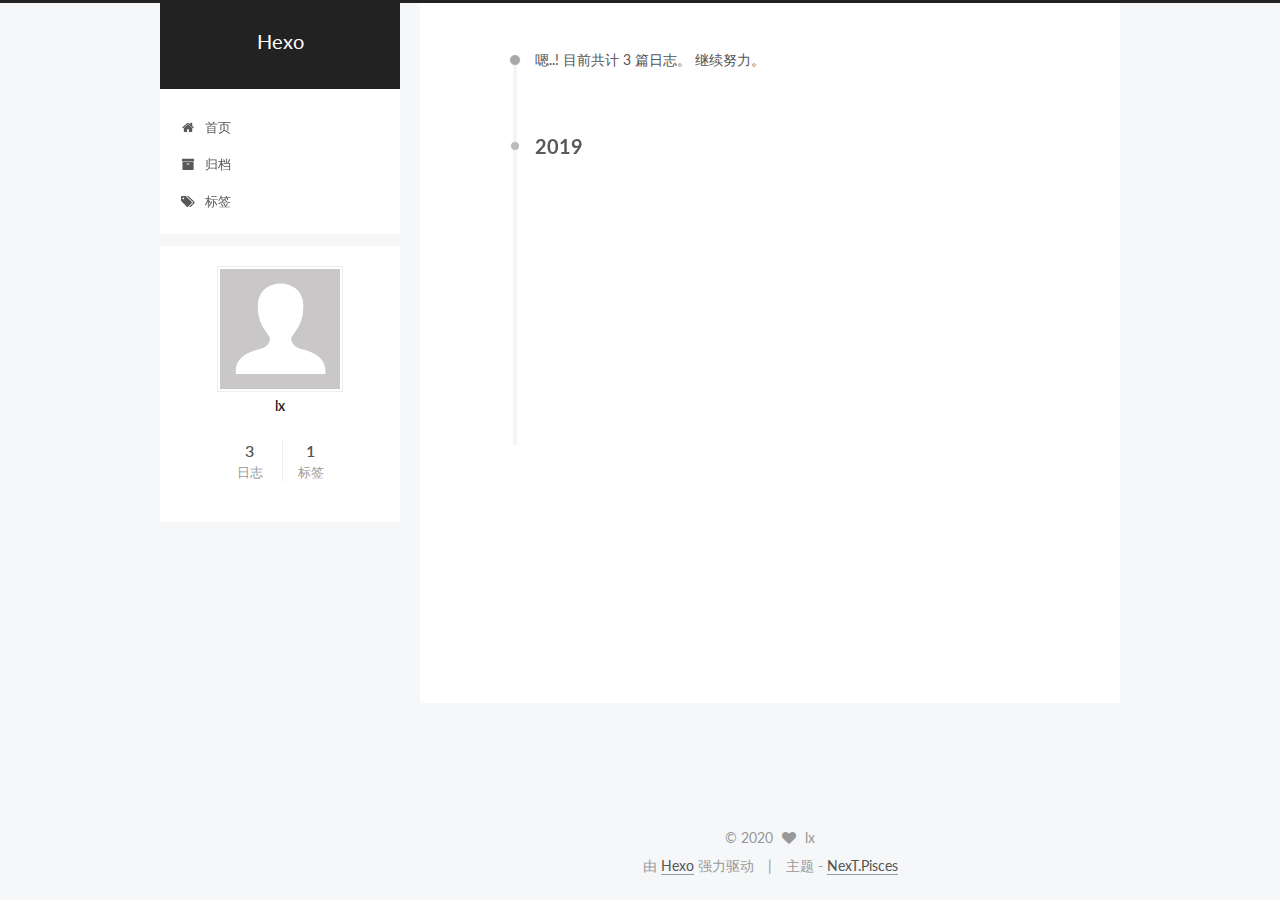
<file: archives/index.html>
<!DOCTYPE html>



  


<html class="theme-next pisces use-motion" lang="zh-Hans">
<head>
  <meta charset="UTF-8"/>
<meta http-equiv="X-UA-Compatible" content="IE=edge" />
<meta name="viewport" content="width=device-width, initial-scale=1, maximum-scale=1"/>
<meta name="theme-color" content="#222">









<meta http-equiv="Cache-Control" content="no-transform" />
<meta http-equiv="Cache-Control" content="no-siteapp" />















  
  
  <link href="/lib/fancybox/source/jquery.fancybox.css?v=2.1.5" rel="stylesheet" type="text/css" />




  
  
  
  

  
    
    
  

  

  

  

  

  
    
    
    <link href="//fonts.googleapis.com/css?family=Lato:300,300italic,400,400italic,700,700italic&subset=latin,latin-ext" rel="stylesheet" type="text/css">
  






<link href="/lib/font-awesome/css/font-awesome.min.css?v=4.6.2" rel="stylesheet" type="text/css" />

<link href="/css/main.css?v=5.1.2" rel="stylesheet" type="text/css" />


  <meta name="keywords" content="Hexo, NexT" />








  <link rel="shortcut icon" type="image/x-icon" href="/favicon.ico?v=5.1.2" />






<meta property="og:type" content="website">
<meta property="og:title" content="Hexo">
<meta property="og:url" content="http:&#x2F;&#x2F;yoursite.com&#x2F;archives&#x2F;index.html">
<meta property="og:site_name" content="Hexo">
<meta property="og:locale" content="zh-Hans">
<meta name="twitter:card" content="summary">



<script type="text/javascript" id="hexo.configurations">
  var NexT = window.NexT || {};
  var CONFIG = {
    root: '/',
    scheme: 'Pisces',
    sidebar: {"position":"left","display":"post","offset":12,"offset_float":12,"b2t":false,"scrollpercent":false,"onmobile":false},
    fancybox: true,
    tabs: true,
    motion: true,
    duoshuo: {
      userId: '0',
      author: '博主'
    },
    algolia: {
      applicationID: '',
      apiKey: '',
      indexName: '',
      hits: {"per_page":10},
      labels: {"input_placeholder":"Search for Posts","hits_empty":"We didn't find any results for the search: ${query}","hits_stats":"${hits} results found in ${time} ms"}
    }
  };
</script>



  <link rel="canonical" href="http://yoursite.com/archives/"/>





  <title>归档 | Hexo</title>
  














</head>

<body itemscope itemtype="http://schema.org/WebPage" lang="zh-Hans">

  
  
    
  

  <div class="container sidebar-position-left  page-archive  ">
    <div class="headband"></div>

    <header id="header" class="header" itemscope itemtype="http://schema.org/WPHeader">
      <div class="header-inner"><div class="site-brand-wrapper">
  <div class="site-meta ">
    

    <div class="custom-logo-site-title">
      <a href="/"  class="brand" rel="start">
        <span class="logo-line-before"><i></i></span>
        <span class="site-title">Hexo</span>
        <span class="logo-line-after"><i></i></span>
      </a>
    </div>
      
        <p class="site-subtitle"></p>
      
  </div>

  <div class="site-nav-toggle">
    <button>
      <span class="btn-bar"></span>
      <span class="btn-bar"></span>
      <span class="btn-bar"></span>
    </button>
  </div>
</div>

<nav class="site-nav">
  

  
    <ul id="menu" class="menu">
      
        
        <li class="menu-item menu-item-home">
          <a href="/" rel="section">
            
              <i class="menu-item-icon fa fa-fw fa-home"></i> <br />
            
            首页
          </a>
        </li>
      
        
        <li class="menu-item menu-item-archives">
          <a href="/archives/" rel="section">
            
              <i class="menu-item-icon fa fa-fw fa-archive"></i> <br />
            
            归档
          </a>
        </li>
      
        
        <li class="menu-item menu-item-tags">
          <a href="/tags/" rel="section">
            
              <i class="menu-item-icon fa fa-fw fa-tags"></i> <br />
            
            标签
          </a>
        </li>
      

      
    </ul>
  

  
</nav>



 </div>
    </header>

    <main id="main" class="main">
      <div class="main-inner">
        <div class="content-wrap">
          <div id="content" class="content">
            

  
  
  
  <div class="post-block archive">
    <div id="posts" class="posts-collapse">
      <span class="archive-move-on"></span>

      <span class="archive-page-counter">
        
        
        
          
        
        嗯..! 目前共计 3 篇日志。 继续努力。
      </span>

      

        
        
        

        
          
          <div class="collection-title">
            <h2 class="archive-year motion-element" id="archive-year-2019">2019</h2>
          </div>
        
        

        

  <article class="post post-type-normal" itemscope itemtype="http://schema.org/Article">
    <header class="post-header">

      <h2 class="post-title">
        
            <a class="post-title-link" href="/2019/12/03/mysecond/" itemprop="url">
              
                <span itemprop="name">mysecond</span>
              
            </a>
        
      </h2>

      <div class="post-meta">
        <time class="post-time" itemprop="dateCreated"
              datetime="2019-12-03T20:07:45+08:00"
              content="2019-12-03" >
          12-03
        </time>
      </div>

    </header>
  </article>



      

        
        
        

        
        

        

  <article class="post post-type-normal" itemscope itemtype="http://schema.org/Article">
    <header class="post-header">

      <h2 class="post-title">
        
            <a class="post-title-link" href="/2019/12/03/myfirst/" itemprop="url">
              
                <span itemprop="name">myfirst</span>
              
            </a>
        
      </h2>

      <div class="post-meta">
        <time class="post-time" itemprop="dateCreated"
              datetime="2019-12-03T19:43:12+08:00"
              content="2019-12-03" >
          12-03
        </time>
      </div>

    </header>
  </article>



      

        
        
        

        
        

        

  <article class="post post-type-normal" itemscope itemtype="http://schema.org/Article">
    <header class="post-header">

      <h2 class="post-title">
        
            <a class="post-title-link" href="/2019/12/03/hello-world/" itemprop="url">
              
                <span itemprop="name">Hello World</span>
              
            </a>
        
      </h2>

      <div class="post-meta">
        <time class="post-time" itemprop="dateCreated"
              datetime="2019-12-03T19:39:49+08:00"
              content="2019-12-03" >
          12-03
        </time>
      </div>

    </header>
  </article>



      

    </div>
  </div>
  
  
  

  



          </div>
          


          

        </div>
        
          
  
  <div class="sidebar-toggle">
    <div class="sidebar-toggle-line-wrap">
      <span class="sidebar-toggle-line sidebar-toggle-line-first"></span>
      <span class="sidebar-toggle-line sidebar-toggle-line-middle"></span>
      <span class="sidebar-toggle-line sidebar-toggle-line-last"></span>
    </div>
  </div>

  <aside id="sidebar" class="sidebar">
    
    <div class="sidebar-inner">

      

      

      <section class="site-overview sidebar-panel sidebar-panel-active">
        <div class="site-author motion-element" itemprop="author" itemscope itemtype="http://schema.org/Person">
          <img class="site-author-image" itemprop="image"
               src="/images/avatar.gif"
               alt="lx" />
          <p class="site-author-name" itemprop="name">lx</p>
           
              <p class="site-description motion-element" itemprop="description"></p>
          
        </div>
        <nav class="site-state motion-element">

          
            <div class="site-state-item site-state-posts">
              <a href="/archives/">
                <span class="site-state-item-count">3</span>
                <span class="site-state-item-name">日志</span>
              </a>
            </div>
          

          

          
            
            
            <div class="site-state-item site-state-tags">
              
                <span class="site-state-item-count">1</span>
                <span class="site-state-item-name">标签</span>
              
            </div>
          

        </nav>

        

        <div class="links-of-author motion-element">
          
        </div>

        
        

        
        

        


      </section>

      

      

    </div>
  </aside>


        
      </div>
    </main>

    <footer id="footer" class="footer">
      <div class="footer-inner">
        <div class="copyright" >
  
  &copy; 
  <span itemprop="copyrightYear">2020</span>
  <span class="with-love">
    <i class="fa fa-heart"></i>
  </span>
  <span class="author" itemprop="copyrightHolder">lx</span>
</div>


<div class="powered-by">
  由 <a class="theme-link" href="https://hexo.io" target="_blank" rel="noopener">Hexo</a> 强力驱动
</div>

<div class="theme-info">
  主题 -
  <a class="theme-link" href="https://github.com/iissnan/hexo-theme-next" target="_blank" rel="noopener">
    NexT.Pisces
  </a>
</div>


        

        
      </div>
    </footer>

    
      <div class="back-to-top">
        <i class="fa fa-arrow-up"></i>
        
      </div>
    

  </div>

  

<script type="text/javascript">
  if (Object.prototype.toString.call(window.Promise) !== '[object Function]') {
    window.Promise = null;
  }
</script>









  












  
  <script type="text/javascript" src="/lib/jquery/index.js?v=2.1.3"></script>

  
  <script type="text/javascript" src="/lib/fastclick/lib/fastclick.min.js?v=1.0.6"></script>

  
  <script type="text/javascript" src="/lib/jquery_lazyload/jquery.lazyload.js?v=1.9.7"></script>

  
  <script type="text/javascript" src="/lib/velocity/velocity.min.js?v=1.2.1"></script>

  
  <script type="text/javascript" src="/lib/velocity/velocity.ui.min.js?v=1.2.1"></script>

  
  <script type="text/javascript" src="/lib/fancybox/source/jquery.fancybox.pack.js?v=2.1.5"></script>


  


  <script type="text/javascript" src="/js/src/utils.js?v=5.1.2"></script>

  <script type="text/javascript" src="/js/src/motion.js?v=5.1.2"></script>



  
  


  <script type="text/javascript" src="/js/src/affix.js?v=5.1.2"></script>

  <script type="text/javascript" src="/js/src/schemes/pisces.js?v=5.1.2"></script>



  
  
    <script type="text/javascript" id="motion.page.archive">
      $('.archive-year').velocity('transition.slideLeftIn');
    </script>
  


  


  <script type="text/javascript" src="/js/src/bootstrap.js?v=5.1.2"></script>



  


  




	





  





  






  





  

  

  

  

  

  

</body>
</html>
</file>
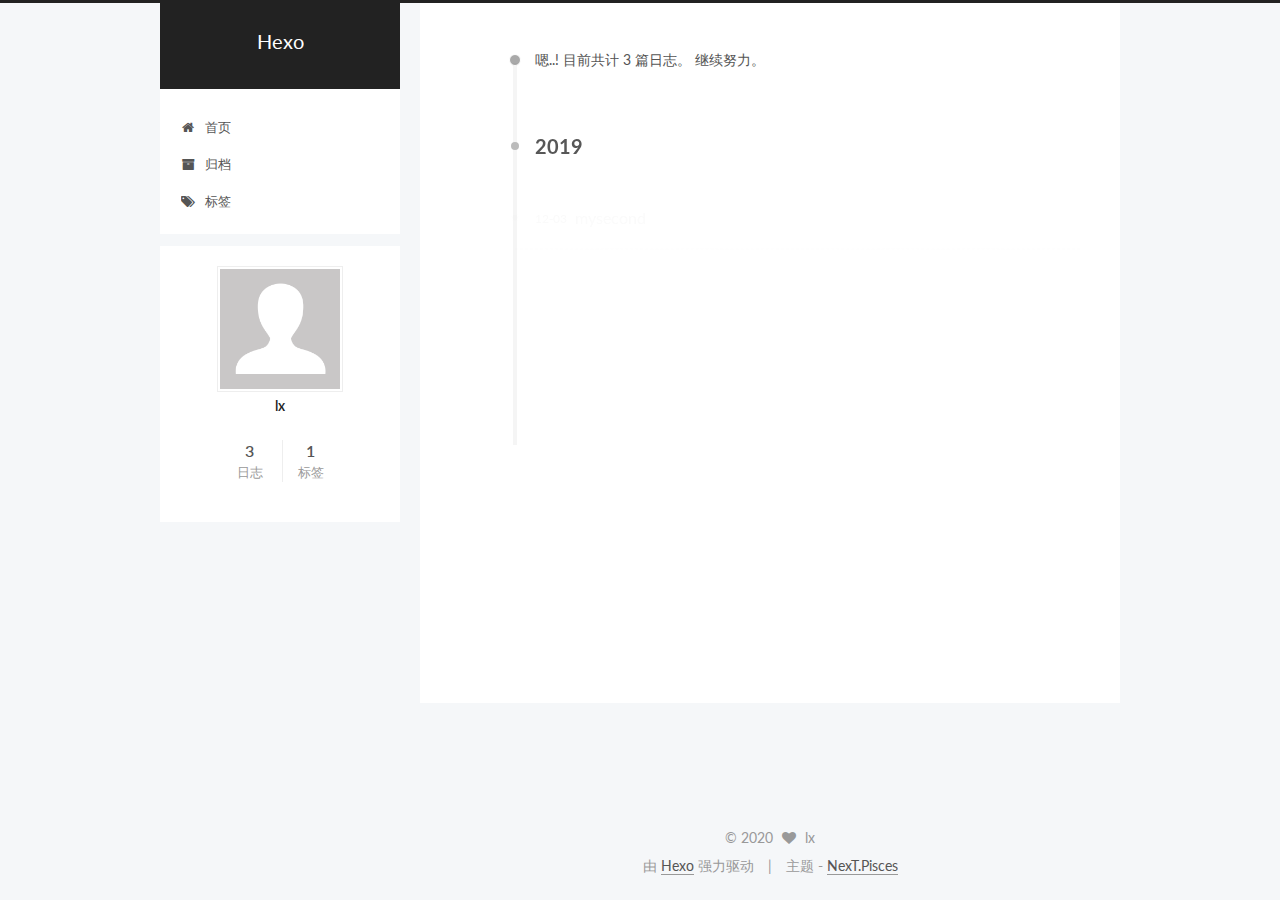
<file: archives/2019/index.html>
<!DOCTYPE html>



  


<html class="theme-next pisces use-motion" lang="zh-Hans">
<head>
  <meta charset="UTF-8"/>
<meta http-equiv="X-UA-Compatible" content="IE=edge" />
<meta name="viewport" content="width=device-width, initial-scale=1, maximum-scale=1"/>
<meta name="theme-color" content="#222">









<meta http-equiv="Cache-Control" content="no-transform" />
<meta http-equiv="Cache-Control" content="no-siteapp" />















  
  
  <link href="/lib/fancybox/source/jquery.fancybox.css?v=2.1.5" rel="stylesheet" type="text/css" />




  
  
  
  

  
    
    
  

  

  

  

  

  
    
    
    <link href="//fonts.googleapis.com/css?family=Lato:300,300italic,400,400italic,700,700italic&subset=latin,latin-ext" rel="stylesheet" type="text/css">
  






<link href="/lib/font-awesome/css/font-awesome.min.css?v=4.6.2" rel="stylesheet" type="text/css" />

<link href="/css/main.css?v=5.1.2" rel="stylesheet" type="text/css" />


  <meta name="keywords" content="Hexo, NexT" />








  <link rel="shortcut icon" type="image/x-icon" href="/favicon.ico?v=5.1.2" />






<meta property="og:type" content="website">
<meta property="og:title" content="Hexo">
<meta property="og:url" content="http:&#x2F;&#x2F;yoursite.com&#x2F;archives&#x2F;2019&#x2F;index.html">
<meta property="og:site_name" content="Hexo">
<meta property="og:locale" content="zh-Hans">
<meta name="twitter:card" content="summary">



<script type="text/javascript" id="hexo.configurations">
  var NexT = window.NexT || {};
  var CONFIG = {
    root: '/',
    scheme: 'Pisces',
    sidebar: {"position":"left","display":"post","offset":12,"offset_float":12,"b2t":false,"scrollpercent":false,"onmobile":false},
    fancybox: true,
    tabs: true,
    motion: true,
    duoshuo: {
      userId: '0',
      author: '博主'
    },
    algolia: {
      applicationID: '',
      apiKey: '',
      indexName: '',
      hits: {"per_page":10},
      labels: {"input_placeholder":"Search for Posts","hits_empty":"We didn't find any results for the search: ${query}","hits_stats":"${hits} results found in ${time} ms"}
    }
  };
</script>



  <link rel="canonical" href="http://yoursite.com/archives/2019/"/>





  <title>归档 | Hexo</title>
  














</head>

<body itemscope itemtype="http://schema.org/WebPage" lang="zh-Hans">

  
  
    
  

  <div class="container sidebar-position-left  page-archive  ">
    <div class="headband"></div>

    <header id="header" class="header" itemscope itemtype="http://schema.org/WPHeader">
      <div class="header-inner"><div class="site-brand-wrapper">
  <div class="site-meta ">
    

    <div class="custom-logo-site-title">
      <a href="/"  class="brand" rel="start">
        <span class="logo-line-before"><i></i></span>
        <span class="site-title">Hexo</span>
        <span class="logo-line-after"><i></i></span>
      </a>
    </div>
      
        <p class="site-subtitle"></p>
      
  </div>

  <div class="site-nav-toggle">
    <button>
      <span class="btn-bar"></span>
      <span class="btn-bar"></span>
      <span class="btn-bar"></span>
    </button>
  </div>
</div>

<nav class="site-nav">
  

  
    <ul id="menu" class="menu">
      
        
        <li class="menu-item menu-item-home">
          <a href="/" rel="section">
            
              <i class="menu-item-icon fa fa-fw fa-home"></i> <br />
            
            首页
          </a>
        </li>
      
        
        <li class="menu-item menu-item-archives">
          <a href="/archives/" rel="section">
            
              <i class="menu-item-icon fa fa-fw fa-archive"></i> <br />
            
            归档
          </a>
        </li>
      
        
        <li class="menu-item menu-item-tags">
          <a href="/tags/" rel="section">
            
              <i class="menu-item-icon fa fa-fw fa-tags"></i> <br />
            
            标签
          </a>
        </li>
      

      
    </ul>
  

  
</nav>



 </div>
    </header>

    <main id="main" class="main">
      <div class="main-inner">
        <div class="content-wrap">
          <div id="content" class="content">
            

  
  
  
  <div class="post-block archive">
    <div id="posts" class="posts-collapse">
      <span class="archive-move-on"></span>

      <span class="archive-page-counter">
        
        
        
          
        
        嗯..! 目前共计 3 篇日志。 继续努力。
      </span>

      

        
        
        

        
          
          <div class="collection-title">
            <h2 class="archive-year motion-element" id="archive-year-2019">2019</h2>
          </div>
        
        

        

  <article class="post post-type-normal" itemscope itemtype="http://schema.org/Article">
    <header class="post-header">

      <h2 class="post-title">
        
            <a class="post-title-link" href="/2019/12/03/mysecond/" itemprop="url">
              
                <span itemprop="name">mysecond</span>
              
            </a>
        
      </h2>

      <div class="post-meta">
        <time class="post-time" itemprop="dateCreated"
              datetime="2019-12-03T20:07:45+08:00"
              content="2019-12-03" >
          12-03
        </time>
      </div>

    </header>
  </article>



      

        
        
        

        
        

        

  <article class="post post-type-normal" itemscope itemtype="http://schema.org/Article">
    <header class="post-header">

      <h2 class="post-title">
        
            <a class="post-title-link" href="/2019/12/03/myfirst/" itemprop="url">
              
                <span itemprop="name">myfirst</span>
              
            </a>
        
      </h2>

      <div class="post-meta">
        <time class="post-time" itemprop="dateCreated"
              datetime="2019-12-03T19:43:12+08:00"
              content="2019-12-03" >
          12-03
        </time>
      </div>

    </header>
  </article>



      

        
        
        

        
        

        

  <article class="post post-type-normal" itemscope itemtype="http://schema.org/Article">
    <header class="post-header">

      <h2 class="post-title">
        
            <a class="post-title-link" href="/2019/12/03/hello-world/" itemprop="url">
              
                <span itemprop="name">Hello World</span>
              
            </a>
        
      </h2>

      <div class="post-meta">
        <time class="post-time" itemprop="dateCreated"
              datetime="2019-12-03T19:39:49+08:00"
              content="2019-12-03" >
          12-03
        </time>
      </div>

    </header>
  </article>



      

    </div>
  </div>
  
  
  

  



          </div>
          


          

        </div>
        
          
  
  <div class="sidebar-toggle">
    <div class="sidebar-toggle-line-wrap">
      <span class="sidebar-toggle-line sidebar-toggle-line-first"></span>
      <span class="sidebar-toggle-line sidebar-toggle-line-middle"></span>
      <span class="sidebar-toggle-line sidebar-toggle-line-last"></span>
    </div>
  </div>

  <aside id="sidebar" class="sidebar">
    
    <div class="sidebar-inner">

      

      

      <section class="site-overview sidebar-panel sidebar-panel-active">
        <div class="site-author motion-element" itemprop="author" itemscope itemtype="http://schema.org/Person">
          <img class="site-author-image" itemprop="image"
               src="/images/avatar.gif"
               alt="lx" />
          <p class="site-author-name" itemprop="name">lx</p>
           
              <p class="site-description motion-element" itemprop="description"></p>
          
        </div>
        <nav class="site-state motion-element">

          
            <div class="site-state-item site-state-posts">
              <a href="/archives/">
                <span class="site-state-item-count">3</span>
                <span class="site-state-item-name">日志</span>
              </a>
            </div>
          

          

          
            
            
            <div class="site-state-item site-state-tags">
              
                <span class="site-state-item-count">1</span>
                <span class="site-state-item-name">标签</span>
              
            </div>
          

        </nav>

        

        <div class="links-of-author motion-element">
          
        </div>

        
        

        
        

        


      </section>

      

      

    </div>
  </aside>


        
      </div>
    </main>

    <footer id="footer" class="footer">
      <div class="footer-inner">
        <div class="copyright" >
  
  &copy; 
  <span itemprop="copyrightYear">2020</span>
  <span class="with-love">
    <i class="fa fa-heart"></i>
  </span>
  <span class="author" itemprop="copyrightHolder">lx</span>
</div>


<div class="powered-by">
  由 <a class="theme-link" href="https://hexo.io" target="_blank" rel="noopener">Hexo</a> 强力驱动
</div>

<div class="theme-info">
  主题 -
  <a class="theme-link" href="https://github.com/iissnan/hexo-theme-next" target="_blank" rel="noopener">
    NexT.Pisces
  </a>
</div>


        

        
      </div>
    </footer>

    
      <div class="back-to-top">
        <i class="fa fa-arrow-up"></i>
        
      </div>
    

  </div>

  

<script type="text/javascript">
  if (Object.prototype.toString.call(window.Promise) !== '[object Function]') {
    window.Promise = null;
  }
</script>









  












  
  <script type="text/javascript" src="/lib/jquery/index.js?v=2.1.3"></script>

  
  <script type="text/javascript" src="/lib/fastclick/lib/fastclick.min.js?v=1.0.6"></script>

  
  <script type="text/javascript" src="/lib/jquery_lazyload/jquery.lazyload.js?v=1.9.7"></script>

  
  <script type="text/javascript" src="/lib/velocity/velocity.min.js?v=1.2.1"></script>

  
  <script type="text/javascript" src="/lib/velocity/velocity.ui.min.js?v=1.2.1"></script>

  
  <script type="text/javascript" src="/lib/fancybox/source/jquery.fancybox.pack.js?v=2.1.5"></script>


  


  <script type="text/javascript" src="/js/src/utils.js?v=5.1.2"></script>

  <script type="text/javascript" src="/js/src/motion.js?v=5.1.2"></script>



  
  


  <script type="text/javascript" src="/js/src/affix.js?v=5.1.2"></script>

  <script type="text/javascript" src="/js/src/schemes/pisces.js?v=5.1.2"></script>



  
  
    <script type="text/javascript" id="motion.page.archive">
      $('.archive-year').velocity('transition.slideLeftIn');
    </script>
  


  


  <script type="text/javascript" src="/js/src/bootstrap.js?v=5.1.2"></script>



  


  




	





  





  






  





  

  

  

  

  

  

</body>
</html>
</file>
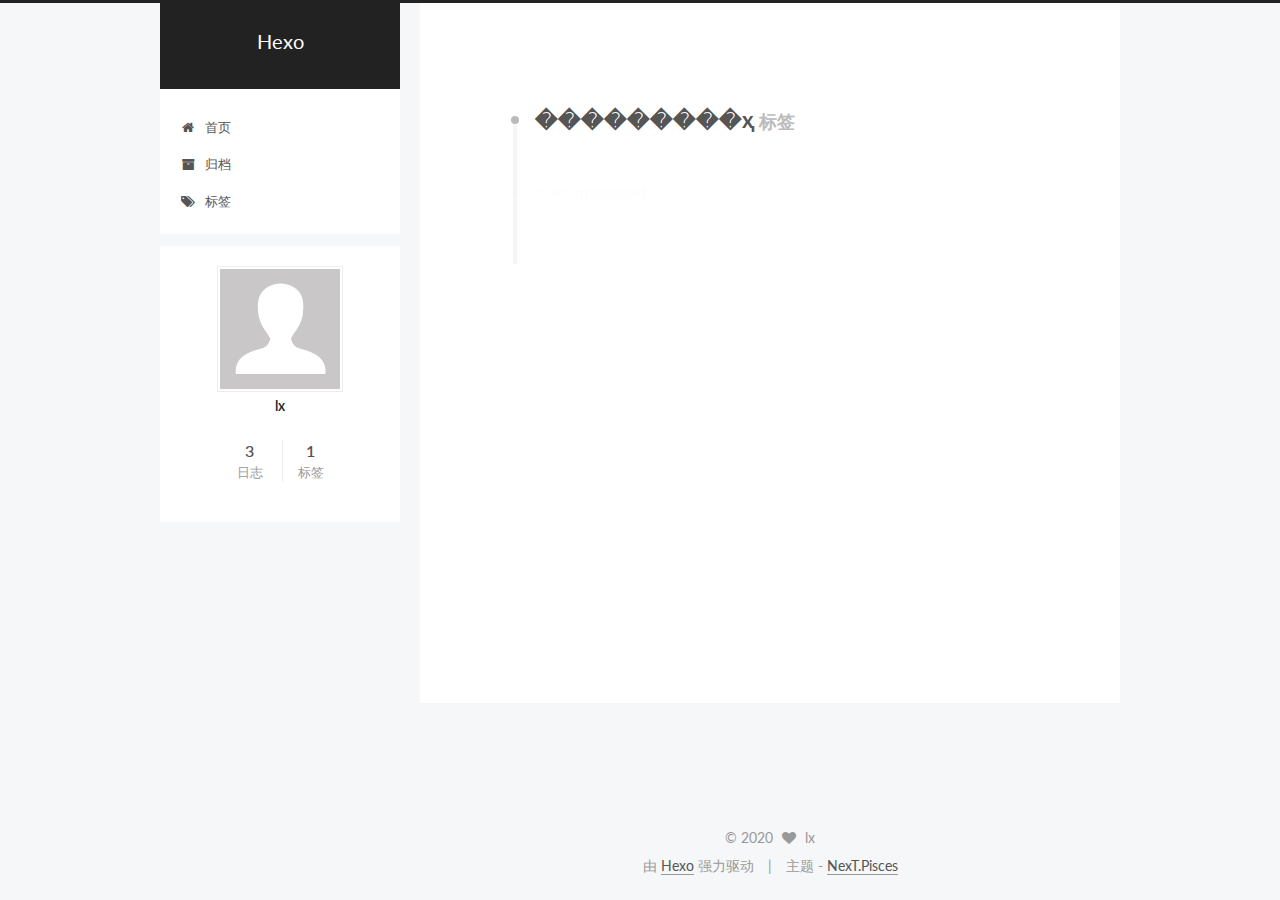
<file: tags/���������ҳ/index.html>
<!DOCTYPE html>



  


<html class="theme-next pisces use-motion" lang="zh-Hans">
<head>
  <meta charset="UTF-8"/>
<meta http-equiv="X-UA-Compatible" content="IE=edge" />
<meta name="viewport" content="width=device-width, initial-scale=1, maximum-scale=1"/>
<meta name="theme-color" content="#222">









<meta http-equiv="Cache-Control" content="no-transform" />
<meta http-equiv="Cache-Control" content="no-siteapp" />















  
  
  <link href="/lib/fancybox/source/jquery.fancybox.css?v=2.1.5" rel="stylesheet" type="text/css" />




  
  
  
  

  
    
    
  

  

  

  

  

  
    
    
    <link href="//fonts.googleapis.com/css?family=Lato:300,300italic,400,400italic,700,700italic&subset=latin,latin-ext" rel="stylesheet" type="text/css">
  






<link href="/lib/font-awesome/css/font-awesome.min.css?v=4.6.2" rel="stylesheet" type="text/css" />

<link href="/css/main.css?v=5.1.2" rel="stylesheet" type="text/css" />


  <meta name="keywords" content="Hexo, NexT" />








  <link rel="shortcut icon" type="image/x-icon" href="/favicon.ico?v=5.1.2" />






<meta property="og:type" content="website">
<meta property="og:title" content="Hexo">
<meta property="og:url" content="http:&#x2F;&#x2F;yoursite.com&#x2F;tags&#x2F;%EF%BF%BD%EF%BF%BD%EF%BF%BD%EF%BF%BD%EF%BF%BD%EF%BF%BD%EF%BF%BD%EF%BF%BD%EF%BF%BD%D2%B3&#x2F;index.html">
<meta property="og:site_name" content="Hexo">
<meta property="og:locale" content="zh-Hans">
<meta name="twitter:card" content="summary">



<script type="text/javascript" id="hexo.configurations">
  var NexT = window.NexT || {};
  var CONFIG = {
    root: '/',
    scheme: 'Pisces',
    sidebar: {"position":"left","display":"post","offset":12,"offset_float":12,"b2t":false,"scrollpercent":false,"onmobile":false},
    fancybox: true,
    tabs: true,
    motion: true,
    duoshuo: {
      userId: '0',
      author: '博主'
    },
    algolia: {
      applicationID: '',
      apiKey: '',
      indexName: '',
      hits: {"per_page":10},
      labels: {"input_placeholder":"Search for Posts","hits_empty":"We didn't find any results for the search: ${query}","hits_stats":"${hits} results found in ${time} ms"}
    }
  };
</script>



  <link rel="canonical" href="http://yoursite.com/tags/���������ҳ/"/>





  <title>标签: ���������ҳ | Hexo</title>
  














</head>

<body itemscope itemtype="http://schema.org/WebPage" lang="zh-Hans">

  
  
    
  

  <div class="container sidebar-position-left  ">
    <div class="headband"></div>

    <header id="header" class="header" itemscope itemtype="http://schema.org/WPHeader">
      <div class="header-inner"><div class="site-brand-wrapper">
  <div class="site-meta ">
    

    <div class="custom-logo-site-title">
      <a href="/"  class="brand" rel="start">
        <span class="logo-line-before"><i></i></span>
        <span class="site-title">Hexo</span>
        <span class="logo-line-after"><i></i></span>
      </a>
    </div>
      
        <p class="site-subtitle"></p>
      
  </div>

  <div class="site-nav-toggle">
    <button>
      <span class="btn-bar"></span>
      <span class="btn-bar"></span>
      <span class="btn-bar"></span>
    </button>
  </div>
</div>

<nav class="site-nav">
  

  
    <ul id="menu" class="menu">
      
        
        <li class="menu-item menu-item-home">
          <a href="/" rel="section">
            
              <i class="menu-item-icon fa fa-fw fa-home"></i> <br />
            
            首页
          </a>
        </li>
      
        
        <li class="menu-item menu-item-archives">
          <a href="/archives/" rel="section">
            
              <i class="menu-item-icon fa fa-fw fa-archive"></i> <br />
            
            归档
          </a>
        </li>
      
        
        <li class="menu-item menu-item-tags">
          <a href="/tags/" rel="section">
            
              <i class="menu-item-icon fa fa-fw fa-tags"></i> <br />
            
            标签
          </a>
        </li>
      

      
    </ul>
  

  
</nav>



 </div>
    </header>

    <main id="main" class="main">
      <div class="main-inner">
        <div class="content-wrap">
          <div id="content" class="content">
            

  
  
  
  <div class="post-block tag">

    <div id="posts" class="posts-collapse">
      <div class="collection-title">
        <h1>���������ҳ<small>标签</small>
        </h1>
      </div>

      
        

  <article class="post post-type-normal" itemscope itemtype="http://schema.org/Article">
    <header class="post-header">

      <h2 class="post-title">
        
            <a class="post-title-link" href="/2019/12/03/mysecond/" itemprop="url">
              
                <span itemprop="name">mysecond</span>
              
            </a>
        
      </h2>

      <div class="post-meta">
        <time class="post-time" itemprop="dateCreated"
              datetime="2019-12-03T20:07:45+08:00"
              content="2019-12-03" >
          12-03
        </time>
      </div>

    </header>
  </article>


      
    </div>

  </div>
  
  
  

  


          </div>
          


          

        </div>
        
          
  
  <div class="sidebar-toggle">
    <div class="sidebar-toggle-line-wrap">
      <span class="sidebar-toggle-line sidebar-toggle-line-first"></span>
      <span class="sidebar-toggle-line sidebar-toggle-line-middle"></span>
      <span class="sidebar-toggle-line sidebar-toggle-line-last"></span>
    </div>
  </div>

  <aside id="sidebar" class="sidebar">
    
    <div class="sidebar-inner">

      

      

      <section class="site-overview sidebar-panel sidebar-panel-active">
        <div class="site-author motion-element" itemprop="author" itemscope itemtype="http://schema.org/Person">
          <img class="site-author-image" itemprop="image"
               src="/images/avatar.gif"
               alt="lx" />
          <p class="site-author-name" itemprop="name">lx</p>
           
              <p class="site-description motion-element" itemprop="description"></p>
          
        </div>
        <nav class="site-state motion-element">

          
            <div class="site-state-item site-state-posts">
              <a href="/archives/">
                <span class="site-state-item-count">3</span>
                <span class="site-state-item-name">日志</span>
              </a>
            </div>
          

          

          
            
            
            <div class="site-state-item site-state-tags">
              
                <span class="site-state-item-count">1</span>
                <span class="site-state-item-name">标签</span>
              
            </div>
          

        </nav>

        

        <div class="links-of-author motion-element">
          
        </div>

        
        

        
        

        


      </section>

      

      

    </div>
  </aside>


        
      </div>
    </main>

    <footer id="footer" class="footer">
      <div class="footer-inner">
        <div class="copyright" >
  
  &copy; 
  <span itemprop="copyrightYear">2020</span>
  <span class="with-love">
    <i class="fa fa-heart"></i>
  </span>
  <span class="author" itemprop="copyrightHolder">lx</span>
</div>


<div class="powered-by">
  由 <a class="theme-link" href="https://hexo.io" target="_blank" rel="noopener">Hexo</a> 强力驱动
</div>

<div class="theme-info">
  主题 -
  <a class="theme-link" href="https://github.com/iissnan/hexo-theme-next" target="_blank" rel="noopener">
    NexT.Pisces
  </a>
</div>


        

        
      </div>
    </footer>

    
      <div class="back-to-top">
        <i class="fa fa-arrow-up"></i>
        
      </div>
    

  </div>

  

<script type="text/javascript">
  if (Object.prototype.toString.call(window.Promise) !== '[object Function]') {
    window.Promise = null;
  }
</script>









  












  
  <script type="text/javascript" src="/lib/jquery/index.js?v=2.1.3"></script>

  
  <script type="text/javascript" src="/lib/fastclick/lib/fastclick.min.js?v=1.0.6"></script>

  
  <script type="text/javascript" src="/lib/jquery_lazyload/jquery.lazyload.js?v=1.9.7"></script>

  
  <script type="text/javascript" src="/lib/velocity/velocity.min.js?v=1.2.1"></script>

  
  <script type="text/javascript" src="/lib/velocity/velocity.ui.min.js?v=1.2.1"></script>

  
  <script type="text/javascript" src="/lib/fancybox/source/jquery.fancybox.pack.js?v=2.1.5"></script>


  


  <script type="text/javascript" src="/js/src/utils.js?v=5.1.2"></script>

  <script type="text/javascript" src="/js/src/motion.js?v=5.1.2"></script>



  
  


  <script type="text/javascript" src="/js/src/affix.js?v=5.1.2"></script>

  <script type="text/javascript" src="/js/src/schemes/pisces.js?v=5.1.2"></script>



  
    <script type="text/javascript" src="/js/src/scrollspy.js?v=5.1.2"></script>
<script type="text/javascript" src="/js/src/post-details.js?v=5.1.2"></script>

  

  


  <script type="text/javascript" src="/js/src/bootstrap.js?v=5.1.2"></script>



  


  




	





  





  






  





  

  

  

  

  

  

</body>
</html>
</file>
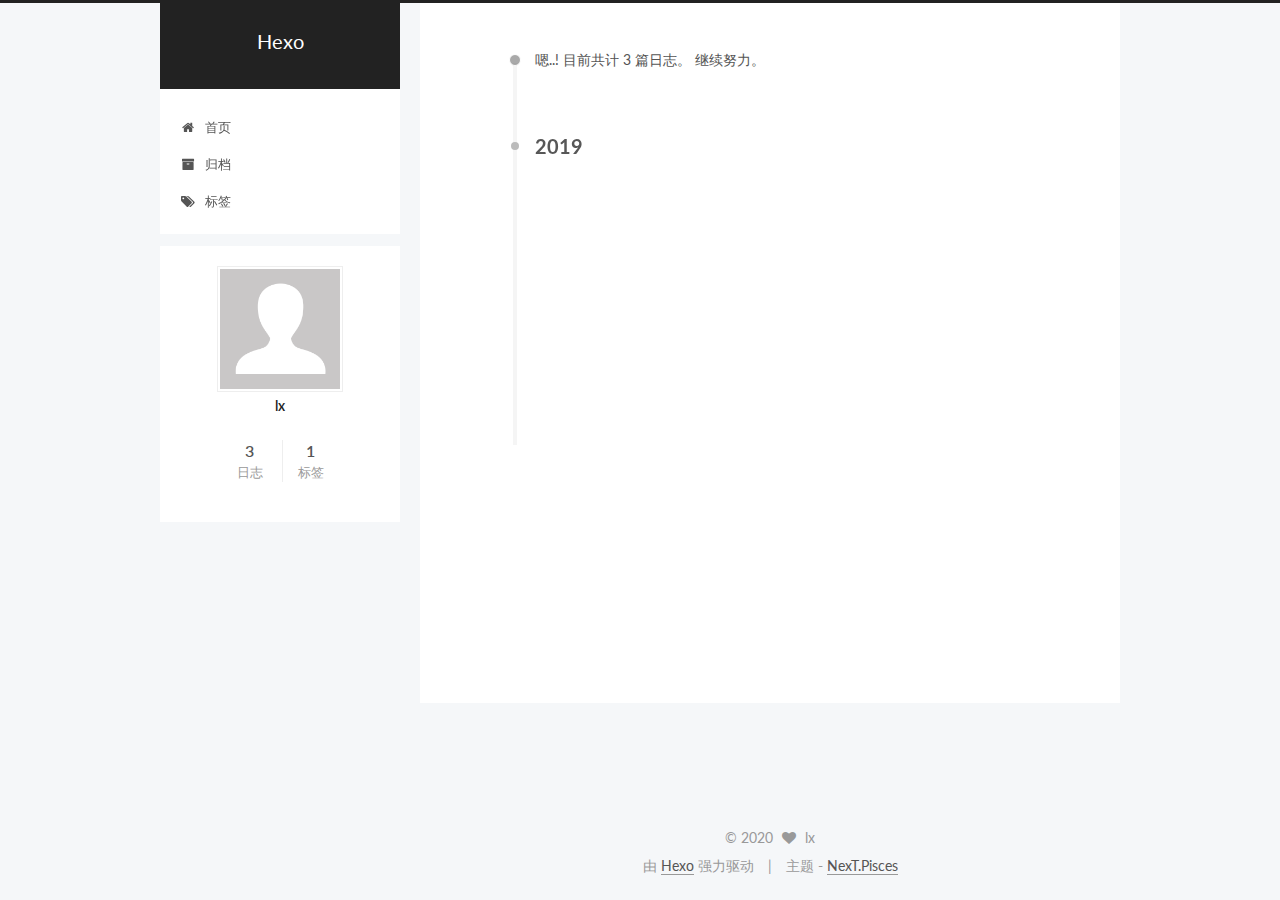
<file: archives/2019/12/index.html>
<!DOCTYPE html>



  


<html class="theme-next pisces use-motion" lang="zh-Hans">
<head>
  <meta charset="UTF-8"/>
<meta http-equiv="X-UA-Compatible" content="IE=edge" />
<meta name="viewport" content="width=device-width, initial-scale=1, maximum-scale=1"/>
<meta name="theme-color" content="#222">









<meta http-equiv="Cache-Control" content="no-transform" />
<meta http-equiv="Cache-Control" content="no-siteapp" />















  
  
  <link href="/lib/fancybox/source/jquery.fancybox.css?v=2.1.5" rel="stylesheet" type="text/css" />




  
  
  
  

  
    
    
  

  

  

  

  

  
    
    
    <link href="//fonts.googleapis.com/css?family=Lato:300,300italic,400,400italic,700,700italic&subset=latin,latin-ext" rel="stylesheet" type="text/css">
  






<link href="/lib/font-awesome/css/font-awesome.min.css?v=4.6.2" rel="stylesheet" type="text/css" />

<link href="/css/main.css?v=5.1.2" rel="stylesheet" type="text/css" />


  <meta name="keywords" content="Hexo, NexT" />








  <link rel="shortcut icon" type="image/x-icon" href="/favicon.ico?v=5.1.2" />






<meta property="og:type" content="website">
<meta property="og:title" content="Hexo">
<meta property="og:url" content="http:&#x2F;&#x2F;yoursite.com&#x2F;archives&#x2F;2019&#x2F;12&#x2F;index.html">
<meta property="og:site_name" content="Hexo">
<meta property="og:locale" content="zh-Hans">
<meta name="twitter:card" content="summary">



<script type="text/javascript" id="hexo.configurations">
  var NexT = window.NexT || {};
  var CONFIG = {
    root: '/',
    scheme: 'Pisces',
    sidebar: {"position":"left","display":"post","offset":12,"offset_float":12,"b2t":false,"scrollpercent":false,"onmobile":false},
    fancybox: true,
    tabs: true,
    motion: true,
    duoshuo: {
      userId: '0',
      author: '博主'
    },
    algolia: {
      applicationID: '',
      apiKey: '',
      indexName: '',
      hits: {"per_page":10},
      labels: {"input_placeholder":"Search for Posts","hits_empty":"We didn't find any results for the search: ${query}","hits_stats":"${hits} results found in ${time} ms"}
    }
  };
</script>



  <link rel="canonical" href="http://yoursite.com/archives/2019/12/"/>





  <title>归档 | Hexo</title>
  














</head>

<body itemscope itemtype="http://schema.org/WebPage" lang="zh-Hans">

  
  
    
  

  <div class="container sidebar-position-left  page-archive  ">
    <div class="headband"></div>

    <header id="header" class="header" itemscope itemtype="http://schema.org/WPHeader">
      <div class="header-inner"><div class="site-brand-wrapper">
  <div class="site-meta ">
    

    <div class="custom-logo-site-title">
      <a href="/"  class="brand" rel="start">
        <span class="logo-line-before"><i></i></span>
        <span class="site-title">Hexo</span>
        <span class="logo-line-after"><i></i></span>
      </a>
    </div>
      
        <p class="site-subtitle"></p>
      
  </div>

  <div class="site-nav-toggle">
    <button>
      <span class="btn-bar"></span>
      <span class="btn-bar"></span>
      <span class="btn-bar"></span>
    </button>
  </div>
</div>

<nav class="site-nav">
  

  
    <ul id="menu" class="menu">
      
        
        <li class="menu-item menu-item-home">
          <a href="/" rel="section">
            
              <i class="menu-item-icon fa fa-fw fa-home"></i> <br />
            
            首页
          </a>
        </li>
      
        
        <li class="menu-item menu-item-archives">
          <a href="/archives/" rel="section">
            
              <i class="menu-item-icon fa fa-fw fa-archive"></i> <br />
            
            归档
          </a>
        </li>
      
        
        <li class="menu-item menu-item-tags">
          <a href="/tags/" rel="section">
            
              <i class="menu-item-icon fa fa-fw fa-tags"></i> <br />
            
            标签
          </a>
        </li>
      

      
    </ul>
  

  
</nav>



 </div>
    </header>

    <main id="main" class="main">
      <div class="main-inner">
        <div class="content-wrap">
          <div id="content" class="content">
            

  
  
  
  <div class="post-block archive">
    <div id="posts" class="posts-collapse">
      <span class="archive-move-on"></span>

      <span class="archive-page-counter">
        
        
        
          
        
        嗯..! 目前共计 3 篇日志。 继续努力。
      </span>

      

        
        
        

        
          
          <div class="collection-title">
            <h2 class="archive-year motion-element" id="archive-year-2019">2019</h2>
          </div>
        
        

        

  <article class="post post-type-normal" itemscope itemtype="http://schema.org/Article">
    <header class="post-header">

      <h2 class="post-title">
        
            <a class="post-title-link" href="/2019/12/03/mysecond/" itemprop="url">
              
                <span itemprop="name">mysecond</span>
              
            </a>
        
      </h2>

      <div class="post-meta">
        <time class="post-time" itemprop="dateCreated"
              datetime="2019-12-03T20:07:45+08:00"
              content="2019-12-03" >
          12-03
        </time>
      </div>

    </header>
  </article>



      

        
        
        

        
        

        

  <article class="post post-type-normal" itemscope itemtype="http://schema.org/Article">
    <header class="post-header">

      <h2 class="post-title">
        
            <a class="post-title-link" href="/2019/12/03/myfirst/" itemprop="url">
              
                <span itemprop="name">myfirst</span>
              
            </a>
        
      </h2>

      <div class="post-meta">
        <time class="post-time" itemprop="dateCreated"
              datetime="2019-12-03T19:43:12+08:00"
              content="2019-12-03" >
          12-03
        </time>
      </div>

    </header>
  </article>



      

        
        
        

        
        

        

  <article class="post post-type-normal" itemscope itemtype="http://schema.org/Article">
    <header class="post-header">

      <h2 class="post-title">
        
            <a class="post-title-link" href="/2019/12/03/hello-world/" itemprop="url">
              
                <span itemprop="name">Hello World</span>
              
            </a>
        
      </h2>

      <div class="post-meta">
        <time class="post-time" itemprop="dateCreated"
              datetime="2019-12-03T19:39:49+08:00"
              content="2019-12-03" >
          12-03
        </time>
      </div>

    </header>
  </article>



      

    </div>
  </div>
  
  
  

  



          </div>
          


          

        </div>
        
          
  
  <div class="sidebar-toggle">
    <div class="sidebar-toggle-line-wrap">
      <span class="sidebar-toggle-line sidebar-toggle-line-first"></span>
      <span class="sidebar-toggle-line sidebar-toggle-line-middle"></span>
      <span class="sidebar-toggle-line sidebar-toggle-line-last"></span>
    </div>
  </div>

  <aside id="sidebar" class="sidebar">
    
    <div class="sidebar-inner">

      

      

      <section class="site-overview sidebar-panel sidebar-panel-active">
        <div class="site-author motion-element" itemprop="author" itemscope itemtype="http://schema.org/Person">
          <img class="site-author-image" itemprop="image"
               src="/images/avatar.gif"
               alt="lx" />
          <p class="site-author-name" itemprop="name">lx</p>
           
              <p class="site-description motion-element" itemprop="description"></p>
          
        </div>
        <nav class="site-state motion-element">

          
            <div class="site-state-item site-state-posts">
              <a href="/archives/">
                <span class="site-state-item-count">3</span>
                <span class="site-state-item-name">日志</span>
              </a>
            </div>
          

          

          
            
            
            <div class="site-state-item site-state-tags">
              
                <span class="site-state-item-count">1</span>
                <span class="site-state-item-name">标签</span>
              
            </div>
          

        </nav>

        

        <div class="links-of-author motion-element">
          
        </div>

        
        

        
        

        


      </section>

      

      

    </div>
  </aside>


        
      </div>
    </main>

    <footer id="footer" class="footer">
      <div class="footer-inner">
        <div class="copyright" >
  
  &copy; 
  <span itemprop="copyrightYear">2020</span>
  <span class="with-love">
    <i class="fa fa-heart"></i>
  </span>
  <span class="author" itemprop="copyrightHolder">lx</span>
</div>


<div class="powered-by">
  由 <a class="theme-link" href="https://hexo.io" target="_blank" rel="noopener">Hexo</a> 强力驱动
</div>

<div class="theme-info">
  主题 -
  <a class="theme-link" href="https://github.com/iissnan/hexo-theme-next" target="_blank" rel="noopener">
    NexT.Pisces
  </a>
</div>


        

        
      </div>
    </footer>

    
      <div class="back-to-top">
        <i class="fa fa-arrow-up"></i>
        
      </div>
    

  </div>

  

<script type="text/javascript">
  if (Object.prototype.toString.call(window.Promise) !== '[object Function]') {
    window.Promise = null;
  }
</script>









  












  
  <script type="text/javascript" src="/lib/jquery/index.js?v=2.1.3"></script>

  
  <script type="text/javascript" src="/lib/fastclick/lib/fastclick.min.js?v=1.0.6"></script>

  
  <script type="text/javascript" src="/lib/jquery_lazyload/jquery.lazyload.js?v=1.9.7"></script>

  
  <script type="text/javascript" src="/lib/velocity/velocity.min.js?v=1.2.1"></script>

  
  <script type="text/javascript" src="/lib/velocity/velocity.ui.min.js?v=1.2.1"></script>

  
  <script type="text/javascript" src="/lib/fancybox/source/jquery.fancybox.pack.js?v=2.1.5"></script>


  


  <script type="text/javascript" src="/js/src/utils.js?v=5.1.2"></script>

  <script type="text/javascript" src="/js/src/motion.js?v=5.1.2"></script>



  
  


  <script type="text/javascript" src="/js/src/affix.js?v=5.1.2"></script>

  <script type="text/javascript" src="/js/src/schemes/pisces.js?v=5.1.2"></script>



  
  
    <script type="text/javascript" id="motion.page.archive">
      $('.archive-year').velocity('transition.slideLeftIn');
    </script>
  


  


  <script type="text/javascript" src="/js/src/bootstrap.js?v=5.1.2"></script>



  


  




	





  





  






  





  

  

  

  

  

  

</body>
</html>
</file>
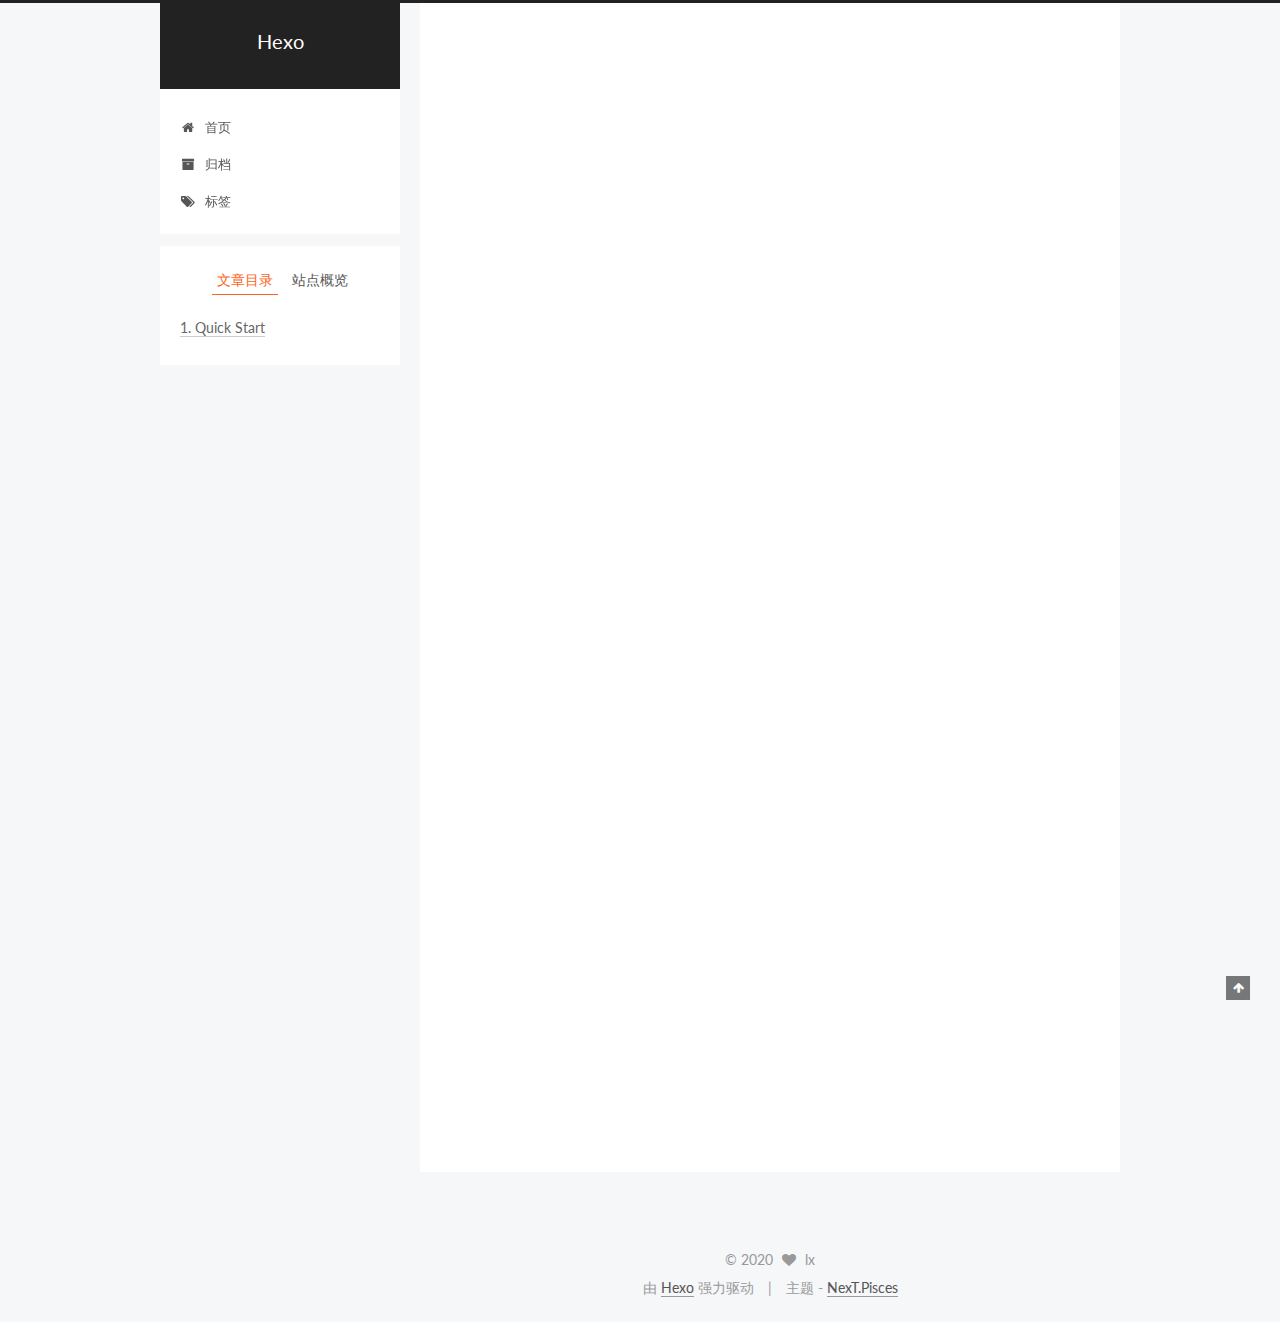
<file: 2019/12/03/hello-world/index.html>
<!DOCTYPE html>



  


<html class="theme-next pisces use-motion" lang="zh-Hans">
<head>
  <meta charset="UTF-8"/>
<meta http-equiv="X-UA-Compatible" content="IE=edge" />
<meta name="viewport" content="width=device-width, initial-scale=1, maximum-scale=1"/>
<meta name="theme-color" content="#222">









<meta http-equiv="Cache-Control" content="no-transform" />
<meta http-equiv="Cache-Control" content="no-siteapp" />















  
  
  <link href="/lib/fancybox/source/jquery.fancybox.css?v=2.1.5" rel="stylesheet" type="text/css" />




  
  
  
  

  
    
    
  

  

  

  

  

  
    
    
    <link href="//fonts.googleapis.com/css?family=Lato:300,300italic,400,400italic,700,700italic&subset=latin,latin-ext" rel="stylesheet" type="text/css">
  






<link href="/lib/font-awesome/css/font-awesome.min.css?v=4.6.2" rel="stylesheet" type="text/css" />

<link href="/css/main.css?v=5.1.2" rel="stylesheet" type="text/css" />


  <meta name="keywords" content="Hexo, NexT" />








  <link rel="shortcut icon" type="image/x-icon" href="/favicon.ico?v=5.1.2" />






<meta name="description" content="Welcome to Hexo! This is your very first post. Check documentation for more info. If you get any problems when using Hexo, you can find the answer in troubleshooting or you can ask me on GitHub. Quick">
<meta property="og:type" content="article">
<meta property="og:title" content="Hello World">
<meta property="og:url" content="http:&#x2F;&#x2F;yoursite.com&#x2F;2019&#x2F;12&#x2F;03&#x2F;hello-world&#x2F;index.html">
<meta property="og:site_name" content="Hexo">
<meta property="og:description" content="Welcome to Hexo! This is your very first post. Check documentation for more info. If you get any problems when using Hexo, you can find the answer in troubleshooting or you can ask me on GitHub. Quick">
<meta property="og:locale" content="zh-Hans">
<meta property="og:updated_time" content="2019-12-03T11:39:49.513Z">
<meta name="twitter:card" content="summary">



<script type="text/javascript" id="hexo.configurations">
  var NexT = window.NexT || {};
  var CONFIG = {
    root: '/',
    scheme: 'Pisces',
    sidebar: {"position":"left","display":"post","offset":12,"offset_float":12,"b2t":false,"scrollpercent":false,"onmobile":false},
    fancybox: true,
    tabs: true,
    motion: true,
    duoshuo: {
      userId: '0',
      author: '博主'
    },
    algolia: {
      applicationID: '',
      apiKey: '',
      indexName: '',
      hits: {"per_page":10},
      labels: {"input_placeholder":"Search for Posts","hits_empty":"We didn't find any results for the search: ${query}","hits_stats":"${hits} results found in ${time} ms"}
    }
  };
</script>



  <link rel="canonical" href="http://yoursite.com/2019/12/03/hello-world/"/>





  <title>Hello World | Hexo</title>
  














</head>

<body itemscope itemtype="http://schema.org/WebPage" lang="zh-Hans">

  
  
    
  

  <div class="container sidebar-position-left page-post-detail ">
    <div class="headband"></div>

    <header id="header" class="header" itemscope itemtype="http://schema.org/WPHeader">
      <div class="header-inner"><div class="site-brand-wrapper">
  <div class="site-meta ">
    

    <div class="custom-logo-site-title">
      <a href="/"  class="brand" rel="start">
        <span class="logo-line-before"><i></i></span>
        <span class="site-title">Hexo</span>
        <span class="logo-line-after"><i></i></span>
      </a>
    </div>
      
        <p class="site-subtitle"></p>
      
  </div>

  <div class="site-nav-toggle">
    <button>
      <span class="btn-bar"></span>
      <span class="btn-bar"></span>
      <span class="btn-bar"></span>
    </button>
  </div>
</div>

<nav class="site-nav">
  

  
    <ul id="menu" class="menu">
      
        
        <li class="menu-item menu-item-home">
          <a href="/" rel="section">
            
              <i class="menu-item-icon fa fa-fw fa-home"></i> <br />
            
            首页
          </a>
        </li>
      
        
        <li class="menu-item menu-item-archives">
          <a href="/archives/" rel="section">
            
              <i class="menu-item-icon fa fa-fw fa-archive"></i> <br />
            
            归档
          </a>
        </li>
      
        
        <li class="menu-item menu-item-tags">
          <a href="/tags/" rel="section">
            
              <i class="menu-item-icon fa fa-fw fa-tags"></i> <br />
            
            标签
          </a>
        </li>
      

      
    </ul>
  

  
</nav>



 </div>
    </header>

    <main id="main" class="main">
      <div class="main-inner">
        <div class="content-wrap">
          <div id="content" class="content">
            

  <div id="posts" class="posts-expand">
    

  

  
  
  

  <article class="post post-type-normal" itemscope itemtype="http://schema.org/Article">
  
  
  
  <div class="post-block">
    <link itemprop="mainEntityOfPage" href="http://yoursite.com/2019/12/03/hello-world/">

    <span hidden itemprop="author" itemscope itemtype="http://schema.org/Person">
      <meta itemprop="name" content="lx">
      <meta itemprop="description" content="">
      <meta itemprop="image" content="/images/avatar.gif">
    </span>

    <span hidden itemprop="publisher" itemscope itemtype="http://schema.org/Organization">
      <meta itemprop="name" content="Hexo">
    </span>

    
      <header class="post-header">

        
        
          <h1 class="post-title" itemprop="name headline">Hello World</h1>
        

        <div class="post-meta">
          <span class="post-time">
            
              <span class="post-meta-item-icon">
                <i class="fa fa-calendar-o"></i>
              </span>
              
                <span class="post-meta-item-text">发表于</span>
              
              <time title="创建于" itemprop="dateCreated datePublished" datetime="2019-12-03T19:39:49+08:00">
                2019-12-03
              </time>
            

            

            
          </span>

          

          
            
          

          
          

          

          

          

        </div>
      </header>
    

    
    
    
    <div class="post-body" itemprop="articleBody">

      
      

      
        <p>Welcome to <a href="https://hexo.io/" target="_blank" rel="noopener">Hexo</a>! This is your very first post. Check <a href="https://hexo.io/docs/" target="_blank" rel="noopener">documentation</a> for more info. If you get any problems when using Hexo, you can find the answer in <a href="https://hexo.io/docs/troubleshooting.html" target="_blank" rel="noopener">troubleshooting</a> or you can ask me on <a href="https://github.com/hexojs/hexo/issues" target="_blank" rel="noopener">GitHub</a>.</p>
<h2 id="Quick-Start"><a href="#Quick-Start" class="headerlink" title="Quick Start"></a>Quick Start</h2><h3 id="Create-a-new-post"><a href="#Create-a-new-post" class="headerlink" title="Create a new post"></a>Create a new post</h3><figure class="highlight bash"><table><tr><td class="gutter"><pre><span class="line">1</span></pre></td><td class="code"><pre><span class="line">$ hexo new <span class="string">"My New Post"</span></span></pre></td></tr></table></figure>

<p>More info: <a href="https://hexo.io/docs/writing.html" target="_blank" rel="noopener">Writing</a></p>
<h3 id="Run-server"><a href="#Run-server" class="headerlink" title="Run server"></a>Run server</h3><figure class="highlight bash"><table><tr><td class="gutter"><pre><span class="line">1</span></pre></td><td class="code"><pre><span class="line">$ hexo server</span></pre></td></tr></table></figure>

<p>More info: <a href="https://hexo.io/docs/server.html" target="_blank" rel="noopener">Server</a></p>
<h3 id="Generate-static-files"><a href="#Generate-static-files" class="headerlink" title="Generate static files"></a>Generate static files</h3><figure class="highlight bash"><table><tr><td class="gutter"><pre><span class="line">1</span></pre></td><td class="code"><pre><span class="line">$ hexo generate</span></pre></td></tr></table></figure>

<p>More info: <a href="https://hexo.io/docs/generating.html" target="_blank" rel="noopener">Generating</a></p>
<h3 id="Deploy-to-remote-sites"><a href="#Deploy-to-remote-sites" class="headerlink" title="Deploy to remote sites"></a>Deploy to remote sites</h3><figure class="highlight bash"><table><tr><td class="gutter"><pre><span class="line">1</span></pre></td><td class="code"><pre><span class="line">$ hexo deploy</span></pre></td></tr></table></figure>

<p>More info: <a href="https://hexo.io/docs/one-command-deployment.html" target="_blank" rel="noopener">Deployment</a></p>

      
    </div>
    
    
    

    

    

    

    <footer class="post-footer">
      

      
      
      

      
        <div class="post-nav">
          <div class="post-nav-next post-nav-item">
            
          </div>

          <span class="post-nav-divider"></span>

          <div class="post-nav-prev post-nav-item">
            
              <a href="/2019/12/03/myfirst/" rel="prev" title="myfirst">
                myfirst <i class="fa fa-chevron-right"></i>
              </a>
            
          </div>
        </div>
      

      
      
    </footer>
  </div>
  
  
  
  </article>



    <div class="post-spread">
      
    </div>
  </div>


          </div>
          


          
  <div class="comments" id="comments">
    
  </div>


        </div>
        
          
  
  <div class="sidebar-toggle">
    <div class="sidebar-toggle-line-wrap">
      <span class="sidebar-toggle-line sidebar-toggle-line-first"></span>
      <span class="sidebar-toggle-line sidebar-toggle-line-middle"></span>
      <span class="sidebar-toggle-line sidebar-toggle-line-last"></span>
    </div>
  </div>

  <aside id="sidebar" class="sidebar">
    
    <div class="sidebar-inner">

      

      
        <ul class="sidebar-nav motion-element">
          <li class="sidebar-nav-toc sidebar-nav-active" data-target="post-toc-wrap" >
            文章目录
          </li>
          <li class="sidebar-nav-overview" data-target="site-overview">
            站点概览
          </li>
        </ul>
      

      <section class="site-overview sidebar-panel">
        <div class="site-author motion-element" itemprop="author" itemscope itemtype="http://schema.org/Person">
          <img class="site-author-image" itemprop="image"
               src="/images/avatar.gif"
               alt="lx" />
          <p class="site-author-name" itemprop="name">lx</p>
           
              <p class="site-description motion-element" itemprop="description"></p>
          
        </div>
        <nav class="site-state motion-element">

          
            <div class="site-state-item site-state-posts">
              <a href="/archives/">
                <span class="site-state-item-count">3</span>
                <span class="site-state-item-name">日志</span>
              </a>
            </div>
          

          

          
            
            
            <div class="site-state-item site-state-tags">
              
                <span class="site-state-item-count">1</span>
                <span class="site-state-item-name">标签</span>
              
            </div>
          

        </nav>

        

        <div class="links-of-author motion-element">
          
        </div>

        
        

        
        

        


      </section>

      
      <!--noindex-->
        <section class="post-toc-wrap motion-element sidebar-panel sidebar-panel-active">
          <div class="post-toc">

            
              
            

            
              <div class="post-toc-content"><ol class="nav"><li class="nav-item nav-level-2"><a class="nav-link" href="#Quick-Start"><span class="nav-number">1.</span> <span class="nav-text">Quick Start</span></a><ol class="nav-child"><li class="nav-item nav-level-3"><a class="nav-link" href="#Create-a-new-post"><span class="nav-number">1.1.</span> <span class="nav-text">Create a new post</span></a></li><li class="nav-item nav-level-3"><a class="nav-link" href="#Run-server"><span class="nav-number">1.2.</span> <span class="nav-text">Run server</span></a></li><li class="nav-item nav-level-3"><a class="nav-link" href="#Generate-static-files"><span class="nav-number">1.3.</span> <span class="nav-text">Generate static files</span></a></li><li class="nav-item nav-level-3"><a class="nav-link" href="#Deploy-to-remote-sites"><span class="nav-number">1.4.</span> <span class="nav-text">Deploy to remote sites</span></a></li></ol></li></ol></div>
            

          </div>
        </section>
      <!--/noindex-->
      

      

    </div>
  </aside>


        
      </div>
    </main>

    <footer id="footer" class="footer">
      <div class="footer-inner">
        <div class="copyright" >
  
  &copy; 
  <span itemprop="copyrightYear">2020</span>
  <span class="with-love">
    <i class="fa fa-heart"></i>
  </span>
  <span class="author" itemprop="copyrightHolder">lx</span>
</div>


<div class="powered-by">
  由 <a class="theme-link" href="https://hexo.io" target="_blank" rel="noopener">Hexo</a> 强力驱动
</div>

<div class="theme-info">
  主题 -
  <a class="theme-link" href="https://github.com/iissnan/hexo-theme-next" target="_blank" rel="noopener">
    NexT.Pisces
  </a>
</div>


        

        
      </div>
    </footer>

    
      <div class="back-to-top">
        <i class="fa fa-arrow-up"></i>
        
      </div>
    

  </div>

  

<script type="text/javascript">
  if (Object.prototype.toString.call(window.Promise) !== '[object Function]') {
    window.Promise = null;
  }
</script>









  












  
  <script type="text/javascript" src="/lib/jquery/index.js?v=2.1.3"></script>

  
  <script type="text/javascript" src="/lib/fastclick/lib/fastclick.min.js?v=1.0.6"></script>

  
  <script type="text/javascript" src="/lib/jquery_lazyload/jquery.lazyload.js?v=1.9.7"></script>

  
  <script type="text/javascript" src="/lib/velocity/velocity.min.js?v=1.2.1"></script>

  
  <script type="text/javascript" src="/lib/velocity/velocity.ui.min.js?v=1.2.1"></script>

  
  <script type="text/javascript" src="/lib/fancybox/source/jquery.fancybox.pack.js?v=2.1.5"></script>


  


  <script type="text/javascript" src="/js/src/utils.js?v=5.1.2"></script>

  <script type="text/javascript" src="/js/src/motion.js?v=5.1.2"></script>



  
  


  <script type="text/javascript" src="/js/src/affix.js?v=5.1.2"></script>

  <script type="text/javascript" src="/js/src/schemes/pisces.js?v=5.1.2"></script>



  
  <script type="text/javascript" src="/js/src/scrollspy.js?v=5.1.2"></script>
<script type="text/javascript" src="/js/src/post-details.js?v=5.1.2"></script>



  


  <script type="text/javascript" src="/js/src/bootstrap.js?v=5.1.2"></script>



  


  




	





  





  






  





  

  

  

  

  

  

</body>
</html>
</file>
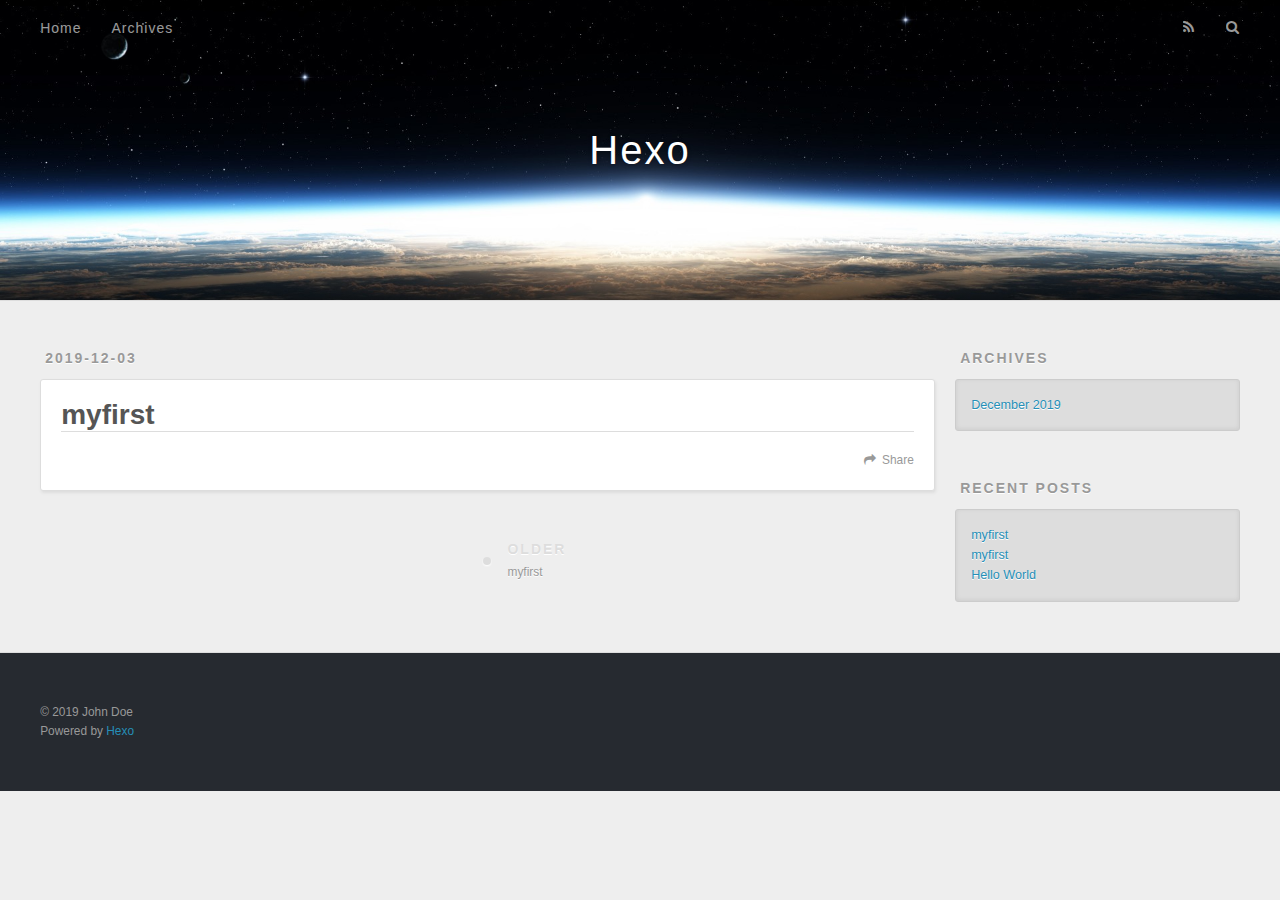
<file: 2019/12/03/myfirst-1/index.html>
<!DOCTYPE html>
<html>
<head>
  <meta charset="utf-8">
  

  
  <title>myfirst | Hexo</title>
  <meta name="viewport" content="width=device-width, initial-scale=1, maximum-scale=1">
  <meta property="og:type" content="article">
<meta property="og:title" content="myfirst">
<meta property="og:url" content="http:&#x2F;&#x2F;yoursite.com&#x2F;2019&#x2F;12&#x2F;03&#x2F;myfirst-1&#x2F;index.html">
<meta property="og:site_name" content="Hexo">
<meta property="og:locale" content="en">
<meta property="og:updated_time" content="2019-12-03T11:44:23.499Z">
<meta name="twitter:card" content="summary">
  
    <link rel="alternate" href="/atom.xml" title="Hexo" type="application/atom+xml">
  
  
    <link rel="icon" href="/favicon.png">
  
  
    <link href="//fonts.googleapis.com/css?family=Source+Code+Pro" rel="stylesheet" type="text/css">
  
  <link rel="stylesheet" href="/css/style.css">
</head>

<body>
  <div id="container">
    <div id="wrap">
      <header id="header">
  <div id="banner"></div>
  <div id="header-outer" class="outer">
    <div id="header-title" class="inner">
      <h1 id="logo-wrap">
        <a href="/" id="logo">Hexo</a>
      </h1>
      
    </div>
    <div id="header-inner" class="inner">
      <nav id="main-nav">
        <a id="main-nav-toggle" class="nav-icon"></a>
        
          <a class="main-nav-link" href="/">Home</a>
        
          <a class="main-nav-link" href="/archives">Archives</a>
        
      </nav>
      <nav id="sub-nav">
        
          <a id="nav-rss-link" class="nav-icon" href="/atom.xml" title="RSS Feed"></a>
        
        <a id="nav-search-btn" class="nav-icon" title="Search"></a>
      </nav>
      <div id="search-form-wrap">
        <form action="//google.com/search" method="get" accept-charset="UTF-8" class="search-form"><input type="search" name="q" class="search-form-input" placeholder="Search"><button type="submit" class="search-form-submit">&#xF002;</button><input type="hidden" name="sitesearch" value="http://yoursite.com"></form>
      </div>
    </div>
  </div>
</header>
      <div class="outer">
        <section id="main"><article id="post-myfirst-1" class="article article-type-post" itemscope itemprop="blogPost">
  <div class="article-meta">
    <a href="/2019/12/03/myfirst-1/" class="article-date">
  <time datetime="2019-12-03T11:44:23.000Z" itemprop="datePublished">2019-12-03</time>
</a>
    
  </div>
  <div class="article-inner">
    
    
      <header class="article-header">
        
  
    <h1 class="article-title" itemprop="name">
      myfirst
    </h1>
  

      </header>
    
    <div class="article-entry" itemprop="articleBody">
      
        
      
    </div>
    <footer class="article-footer">
      <a data-url="http://yoursite.com/2019/12/03/myfirst-1/" data-id="ck3ptba0600007gw39r518pa3" class="article-share-link">Share</a>
      
      
    </footer>
  </div>
  
    
<nav id="article-nav">
  
  
    <a href="/2019/12/03/myfirst/" id="article-nav-older" class="article-nav-link-wrap">
      <strong class="article-nav-caption">Older</strong>
      <div class="article-nav-title">myfirst</div>
    </a>
  
</nav>

  
</article>

</section>
        
          <aside id="sidebar">
  
    

  
    

  
    
  
    
  <div class="widget-wrap">
    <h3 class="widget-title">Archives</h3>
    <div class="widget">
      <ul class="archive-list"><li class="archive-list-item"><a class="archive-list-link" href="/archives/2019/12/">December 2019</a></li></ul>
    </div>
  </div>


  
    
  <div class="widget-wrap">
    <h3 class="widget-title">Recent Posts</h3>
    <div class="widget">
      <ul>
        
          <li>
            <a href="/2019/12/03/myfirst-1/">myfirst</a>
          </li>
        
          <li>
            <a href="/2019/12/03/myfirst/">myfirst</a>
          </li>
        
          <li>
            <a href="/2019/12/03/hello-world/">Hello World</a>
          </li>
        
      </ul>
    </div>
  </div>

  
</aside>
        
      </div>
      <footer id="footer">
  
  <div class="outer">
    <div id="footer-info" class="inner">
      &copy; 2019 John Doe<br>
      Powered by <a href="http://hexo.io/" target="_blank">Hexo</a>
    </div>
  </div>
</footer>
    </div>
    <nav id="mobile-nav">
  
    <a href="/" class="mobile-nav-link">Home</a>
  
    <a href="/archives" class="mobile-nav-link">Archives</a>
  
</nav>
    

<script src="//ajax.googleapis.com/ajax/libs/jquery/2.0.3/jquery.min.js"></script>


  <link rel="stylesheet" href="/fancybox/jquery.fancybox.css">
  <script src="/fancybox/jquery.fancybox.pack.js"></script>


<script src="/js/script.js"></script>



  </div>
</body>
</html>
</file>
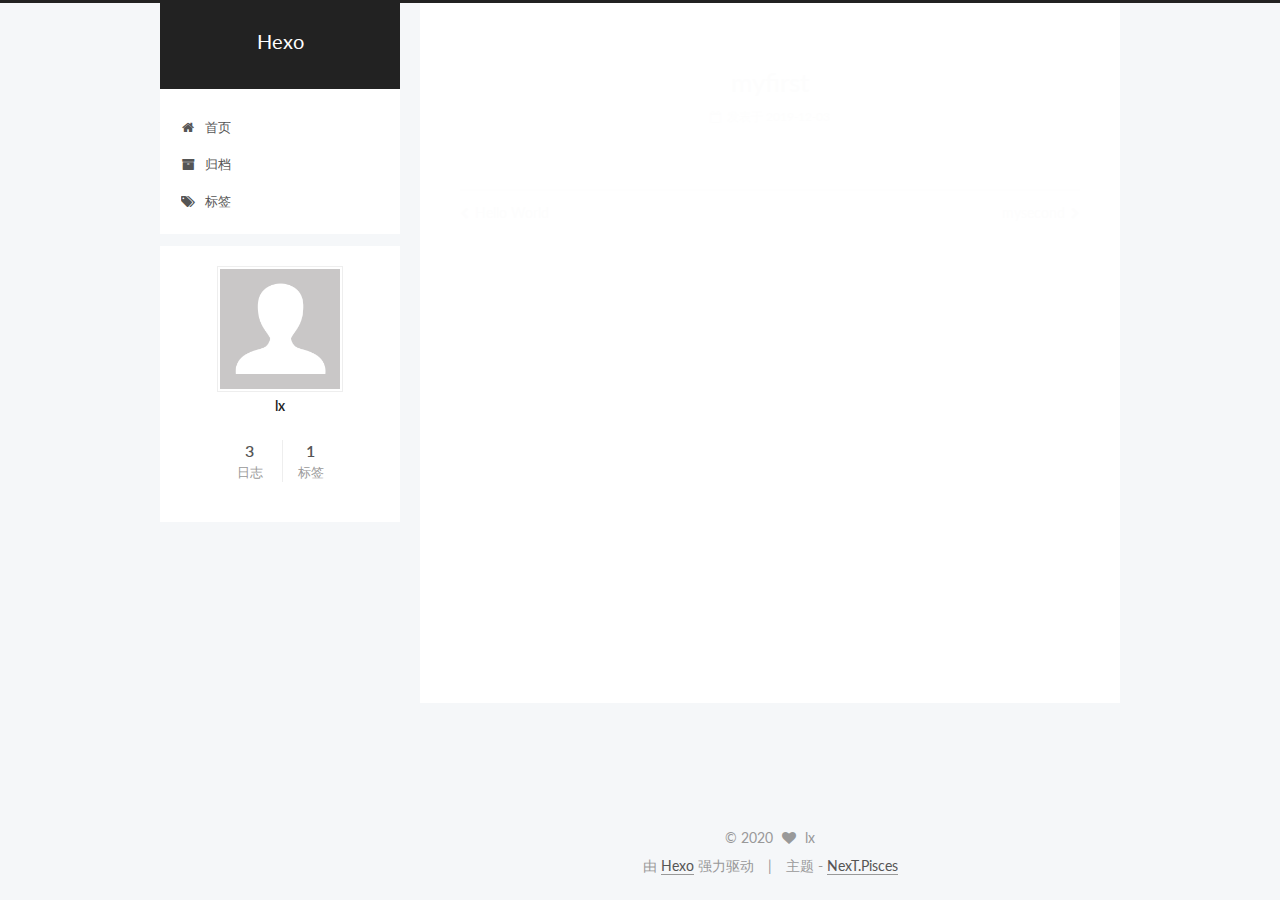
<file: 2019/12/03/myfirst/index.html>
<!DOCTYPE html>



  


<html class="theme-next pisces use-motion" lang="zh-Hans">
<head>
  <meta charset="UTF-8"/>
<meta http-equiv="X-UA-Compatible" content="IE=edge" />
<meta name="viewport" content="width=device-width, initial-scale=1, maximum-scale=1"/>
<meta name="theme-color" content="#222">









<meta http-equiv="Cache-Control" content="no-transform" />
<meta http-equiv="Cache-Control" content="no-siteapp" />















  
  
  <link href="/lib/fancybox/source/jquery.fancybox.css?v=2.1.5" rel="stylesheet" type="text/css" />




  
  
  
  

  
    
    
  

  

  

  

  

  
    
    
    <link href="//fonts.googleapis.com/css?family=Lato:300,300italic,400,400italic,700,700italic&subset=latin,latin-ext" rel="stylesheet" type="text/css">
  






<link href="/lib/font-awesome/css/font-awesome.min.css?v=4.6.2" rel="stylesheet" type="text/css" />

<link href="/css/main.css?v=5.1.2" rel="stylesheet" type="text/css" />


  <meta name="keywords" content="Hexo, NexT" />








  <link rel="shortcut icon" type="image/x-icon" href="/favicon.ico?v=5.1.2" />






<meta property="og:type" content="article">
<meta property="og:title" content="myfirst">
<meta property="og:url" content="http:&#x2F;&#x2F;yoursite.com&#x2F;2019&#x2F;12&#x2F;03&#x2F;myfirst&#x2F;index.html">
<meta property="og:site_name" content="Hexo">
<meta property="og:locale" content="zh-Hans">
<meta property="og:updated_time" content="2019-12-03T11:43:12.327Z">
<meta name="twitter:card" content="summary">



<script type="text/javascript" id="hexo.configurations">
  var NexT = window.NexT || {};
  var CONFIG = {
    root: '/',
    scheme: 'Pisces',
    sidebar: {"position":"left","display":"post","offset":12,"offset_float":12,"b2t":false,"scrollpercent":false,"onmobile":false},
    fancybox: true,
    tabs: true,
    motion: true,
    duoshuo: {
      userId: '0',
      author: '博主'
    },
    algolia: {
      applicationID: '',
      apiKey: '',
      indexName: '',
      hits: {"per_page":10},
      labels: {"input_placeholder":"Search for Posts","hits_empty":"We didn't find any results for the search: ${query}","hits_stats":"${hits} results found in ${time} ms"}
    }
  };
</script>



  <link rel="canonical" href="http://yoursite.com/2019/12/03/myfirst/"/>





  <title>myfirst | Hexo</title>
  














</head>

<body itemscope itemtype="http://schema.org/WebPage" lang="zh-Hans">

  
  
    
  

  <div class="container sidebar-position-left page-post-detail ">
    <div class="headband"></div>

    <header id="header" class="header" itemscope itemtype="http://schema.org/WPHeader">
      <div class="header-inner"><div class="site-brand-wrapper">
  <div class="site-meta ">
    

    <div class="custom-logo-site-title">
      <a href="/"  class="brand" rel="start">
        <span class="logo-line-before"><i></i></span>
        <span class="site-title">Hexo</span>
        <span class="logo-line-after"><i></i></span>
      </a>
    </div>
      
        <p class="site-subtitle"></p>
      
  </div>

  <div class="site-nav-toggle">
    <button>
      <span class="btn-bar"></span>
      <span class="btn-bar"></span>
      <span class="btn-bar"></span>
    </button>
  </div>
</div>

<nav class="site-nav">
  

  
    <ul id="menu" class="menu">
      
        
        <li class="menu-item menu-item-home">
          <a href="/" rel="section">
            
              <i class="menu-item-icon fa fa-fw fa-home"></i> <br />
            
            首页
          </a>
        </li>
      
        
        <li class="menu-item menu-item-archives">
          <a href="/archives/" rel="section">
            
              <i class="menu-item-icon fa fa-fw fa-archive"></i> <br />
            
            归档
          </a>
        </li>
      
        
        <li class="menu-item menu-item-tags">
          <a href="/tags/" rel="section">
            
              <i class="menu-item-icon fa fa-fw fa-tags"></i> <br />
            
            标签
          </a>
        </li>
      

      
    </ul>
  

  
</nav>



 </div>
    </header>

    <main id="main" class="main">
      <div class="main-inner">
        <div class="content-wrap">
          <div id="content" class="content">
            

  <div id="posts" class="posts-expand">
    

  

  
  
  

  <article class="post post-type-normal" itemscope itemtype="http://schema.org/Article">
  
  
  
  <div class="post-block">
    <link itemprop="mainEntityOfPage" href="http://yoursite.com/2019/12/03/myfirst/">

    <span hidden itemprop="author" itemscope itemtype="http://schema.org/Person">
      <meta itemprop="name" content="lx">
      <meta itemprop="description" content="">
      <meta itemprop="image" content="/images/avatar.gif">
    </span>

    <span hidden itemprop="publisher" itemscope itemtype="http://schema.org/Organization">
      <meta itemprop="name" content="Hexo">
    </span>

    
      <header class="post-header">

        
        
          <h1 class="post-title" itemprop="name headline">myfirst</h1>
        

        <div class="post-meta">
          <span class="post-time">
            
              <span class="post-meta-item-icon">
                <i class="fa fa-calendar-o"></i>
              </span>
              
                <span class="post-meta-item-text">发表于</span>
              
              <time title="创建于" itemprop="dateCreated datePublished" datetime="2019-12-03T19:43:12+08:00">
                2019-12-03
              </time>
            

            

            
          </span>

          

          
            
          

          
          

          

          

          

        </div>
      </header>
    

    
    
    
    <div class="post-body" itemprop="articleBody">

      
      

      
        
      
    </div>
    
    
    

    

    

    

    <footer class="post-footer">
      

      
      
      

      
        <div class="post-nav">
          <div class="post-nav-next post-nav-item">
            
              <a href="/2019/12/03/hello-world/" rel="next" title="Hello World">
                <i class="fa fa-chevron-left"></i> Hello World
              </a>
            
          </div>

          <span class="post-nav-divider"></span>

          <div class="post-nav-prev post-nav-item">
            
              <a href="/2019/12/03/mysecond/" rel="prev" title="mysecond">
                mysecond <i class="fa fa-chevron-right"></i>
              </a>
            
          </div>
        </div>
      

      
      
    </footer>
  </div>
  
  
  
  </article>



    <div class="post-spread">
      
    </div>
  </div>


          </div>
          


          
  <div class="comments" id="comments">
    
  </div>


        </div>
        
          
  
  <div class="sidebar-toggle">
    <div class="sidebar-toggle-line-wrap">
      <span class="sidebar-toggle-line sidebar-toggle-line-first"></span>
      <span class="sidebar-toggle-line sidebar-toggle-line-middle"></span>
      <span class="sidebar-toggle-line sidebar-toggle-line-last"></span>
    </div>
  </div>

  <aside id="sidebar" class="sidebar">
    
    <div class="sidebar-inner">

      

      

      <section class="site-overview sidebar-panel sidebar-panel-active">
        <div class="site-author motion-element" itemprop="author" itemscope itemtype="http://schema.org/Person">
          <img class="site-author-image" itemprop="image"
               src="/images/avatar.gif"
               alt="lx" />
          <p class="site-author-name" itemprop="name">lx</p>
           
              <p class="site-description motion-element" itemprop="description"></p>
          
        </div>
        <nav class="site-state motion-element">

          
            <div class="site-state-item site-state-posts">
              <a href="/archives/">
                <span class="site-state-item-count">3</span>
                <span class="site-state-item-name">日志</span>
              </a>
            </div>
          

          

          
            
            
            <div class="site-state-item site-state-tags">
              
                <span class="site-state-item-count">1</span>
                <span class="site-state-item-name">标签</span>
              
            </div>
          

        </nav>

        

        <div class="links-of-author motion-element">
          
        </div>

        
        

        
        

        


      </section>

      

      

    </div>
  </aside>


        
      </div>
    </main>

    <footer id="footer" class="footer">
      <div class="footer-inner">
        <div class="copyright" >
  
  &copy; 
  <span itemprop="copyrightYear">2020</span>
  <span class="with-love">
    <i class="fa fa-heart"></i>
  </span>
  <span class="author" itemprop="copyrightHolder">lx</span>
</div>


<div class="powered-by">
  由 <a class="theme-link" href="https://hexo.io" target="_blank" rel="noopener">Hexo</a> 强力驱动
</div>

<div class="theme-info">
  主题 -
  <a class="theme-link" href="https://github.com/iissnan/hexo-theme-next" target="_blank" rel="noopener">
    NexT.Pisces
  </a>
</div>


        

        
      </div>
    </footer>

    
      <div class="back-to-top">
        <i class="fa fa-arrow-up"></i>
        
      </div>
    

  </div>

  

<script type="text/javascript">
  if (Object.prototype.toString.call(window.Promise) !== '[object Function]') {
    window.Promise = null;
  }
</script>









  












  
  <script type="text/javascript" src="/lib/jquery/index.js?v=2.1.3"></script>

  
  <script type="text/javascript" src="/lib/fastclick/lib/fastclick.min.js?v=1.0.6"></script>

  
  <script type="text/javascript" src="/lib/jquery_lazyload/jquery.lazyload.js?v=1.9.7"></script>

  
  <script type="text/javascript" src="/lib/velocity/velocity.min.js?v=1.2.1"></script>

  
  <script type="text/javascript" src="/lib/velocity/velocity.ui.min.js?v=1.2.1"></script>

  
  <script type="text/javascript" src="/lib/fancybox/source/jquery.fancybox.pack.js?v=2.1.5"></script>


  


  <script type="text/javascript" src="/js/src/utils.js?v=5.1.2"></script>

  <script type="text/javascript" src="/js/src/motion.js?v=5.1.2"></script>



  
  


  <script type="text/javascript" src="/js/src/affix.js?v=5.1.2"></script>

  <script type="text/javascript" src="/js/src/schemes/pisces.js?v=5.1.2"></script>



  
  <script type="text/javascript" src="/js/src/scrollspy.js?v=5.1.2"></script>
<script type="text/javascript" src="/js/src/post-details.js?v=5.1.2"></script>



  


  <script type="text/javascript" src="/js/src/bootstrap.js?v=5.1.2"></script>



  


  




	





  





  






  





  

  

  

  

  

  

</body>
</html>
</file>
<file: css/style.css>
body {
  width: 100%;
}
body:before,
body:after {
  content: "";
  display: table;
}
body:after {
  clear: both;
}
html,
body,
div,
span,
applet,
object,
iframe,
h1,
h2,
h3,
h4,
h5,
h6,
p,
blockquote,
pre,
a,
abbr,
acronym,
address,
big,
cite,
code,
del,
dfn,
em,
img,
ins,
kbd,
q,
s,
samp,
small,
strike,
strong,
sub,
sup,
tt,
var,
dl,
dt,
dd,
ol,
ul,
li,
fieldset,
form,
label,
legend,
table,
caption,
tbody,
tfoot,
thead,
tr,
th,
td {
  margin: 0;
  padding: 0;
  border: 0;
  outline: 0;
  font-weight: inherit;
  font-style: inherit;
  font-family: inherit;
  font-size: 100%;
  vertical-align: baseline;
}
body {
  line-height: 1;
  color: #000;
  background: #fff;
}
ol,
ul {
  list-style: none;
}
table {
  border-collapse: separate;
  border-spacing: 0;
  vertical-align: middle;
}
caption,
th,
td {
  text-align: left;
  font-weight: normal;
  vertical-align: middle;
}
a img {
  border: none;
}
input,
button {
  margin: 0;
  padding: 0;
}
input::-moz-focus-inner,
button::-moz-focus-inner {
  border: 0;
  padding: 0;
}
@font-face {
  font-family: FontAwesome;
  font-style: normal;
  font-weight: normal;
  src: url("fonts/fontawesome-webfont.eot?v=#4.0.3");
  src: url("fonts/fontawesome-webfont.eot?#iefix&v=#4.0.3") format("embedded-opentype"), url("fonts/fontawesome-webfont.woff?v=#4.0.3") format("woff"), url("fonts/fontawesome-webfont.ttf?v=#4.0.3") format("truetype"), url("fonts/fontawesome-webfont.svg#fontawesomeregular?v=#4.0.3") format("svg");
}
html,
body,
#container {
  height: 100%;
}
body {
  background: #eee;
  font: 14px -apple-system, BlinkMacSystemFont, "Segoe UI", "Roboto", "Oxygen", "Ubuntu", "Cantarell", "Fira Sans", "Droid Sans", "Helvetica Neue", sans-serif;
  -webkit-text-size-adjust: 100%;
}
.outer {
  max-width: 1220px;
  margin: 0 auto;
  padding: 0 20px;
}
.outer:before,
.outer:after {
  content: "";
  display: table;
}
.outer:after {
  clear: both;
}
.inner {
  display: inline;
  float: left;
  width: 98.33333333333333%;
  margin: 0 0.833333333333333%;
}
.left,
.alignleft {
  float: left;
}
.right,
.alignright {
  float: right;
}
.clear {
  clear: both;
}
#container {
  position: relative;
}
.mobile-nav-on {
  overflow: hidden;
}
#wrap {
  height: 100%;
  width: 100%;
  position: absolute;
  top: 0;
  left: 0;
  -webkit-transition: 0.2s ease-out;
  -moz-transition: 0.2s ease-out;
  -ms-transition: 0.2s ease-out;
  transition: 0.2s ease-out;
  z-index: 1;
  background: #eee;
}
.mobile-nav-on #wrap {
  left: 280px;
}
@media screen and (min-width: 768px) {
  #main {
    display: inline;
    float: left;
    width: 73.33333333333333%;
    margin: 0 0.833333333333333%;
  }
}
.article-date,
.article-category-link,
.archive-year,
.widget-title {
  text-decoration: none;
  text-transform: uppercase;
  letter-spacing: 2px;
  color: #999;
  margin-bottom: 1em;
  margin-left: 5px;
  line-height: 1em;
  text-shadow: 0 1px #fff;
  font-weight: bold;
}
.article-inner,
.archive-article-inner {
  background: #fff;
  -webkit-box-shadow: 1px 2px 3px #ddd;
  box-shadow: 1px 2px 3px #ddd;
  border: 1px solid #ddd;
  border-radius: 3px;
}
.article-entry h1,
.widget h1 {
  font-size: 2em;
}
.article-entry h2,
.widget h2 {
  font-size: 1.5em;
}
.article-entry h3,
.widget h3 {
  font-size: 1.3em;
}
.article-entry h4,
.widget h4 {
  font-size: 1.2em;
}
.article-entry h5,
.widget h5 {
  font-size: 1em;
}
.article-entry h6,
.widget h6 {
  font-size: 1em;
  color: #999;
}
.article-entry hr,
.widget hr {
  border: 1px dashed #ddd;
}
.article-entry strong,
.widget strong {
  font-weight: bold;
}
.article-entry em,
.widget em,
.article-entry cite,
.widget cite {
  font-style: italic;
}
.article-entry sup,
.widget sup,
.article-entry sub,
.widget sub {
  font-size: 0.75em;
  line-height: 0;
  position: relative;
  vertical-align: baseline;
}
.article-entry sup,
.widget sup {
  top: -0.5em;
}
.article-entry sub,
.widget sub {
  bottom: -0.2em;
}
.article-entry small,
.widget small {
  font-size: 0.85em;
}
.article-entry acronym,
.widget acronym,
.article-entry abbr,
.widget abbr {
  border-bottom: 1px dotted;
}
.article-entry ul,
.widget ul,
.article-entry ol,
.widget ol,
.article-entry dl,
.widget dl {
  margin: 0 20px;
  line-height: 1.6em;
}
.article-entry ul ul,
.widget ul ul,
.article-entry ol ul,
.widget ol ul,
.article-entry ul ol,
.widget ul ol,
.article-entry ol ol,
.widget ol ol {
  margin-top: 0;
  margin-bottom: 0;
}
.article-entry ul,
.widget ul {
  list-style: disc;
}
.article-entry ol,
.widget ol {
  list-style: decimal;
}
.article-entry dt,
.widget dt {
  font-weight: bold;
}
#header {
  height: 300px;
  position: relative;
  border-bottom: 1px solid #ddd;
}
#header:before,
#header:after {
  content: "";
  position: absolute;
  left: 0;
  right: 0;
  height: 40px;
}
#header:before {
  top: 0;
  background: -webkit-linear-gradient(rgba(0,0,0,0.2), transparent);
  background: -moz-linear-gradient(rgba(0,0,0,0.2), transparent);
  background: -ms-linear-gradient(rgba(0,0,0,0.2), transparent);
  background: linear-gradient(rgba(0,0,0,0.2), transparent);
}
#header:after {
  bottom: 0;
  background: -webkit-linear-gradient(transparent, rgba(0,0,0,0.2));
  background: -moz-linear-gradient(transparent, rgba(0,0,0,0.2));
  background: -ms-linear-gradient(transparent, rgba(0,0,0,0.2));
  background: linear-gradient(transparent, rgba(0,0,0,0.2));
}
#header-outer {
  height: 100%;
  position: relative;
}
#header-inner {
  position: relative;
  overflow: hidden;
}
#banner {
  position: absolute;
  top: 0;
  left: 0;
  width: 100%;
  height: 100%;
  background: url("images/banner.jpg") center #000;
  -webkit-background-size: cover;
  -moz-background-size: cover;
  background-size: cover;
  z-index: -1;
}
#header-title {
  text-align: center;
  height: 40px;
  position: absolute;
  top: 50%;
  left: 0;
  margin-top: -20px;
}
#logo,
#subtitle {
  text-decoration: none;
  color: #fff;
  font-weight: 300;
  text-shadow: 0 1px 4px rgba(0,0,0,0.3);
}
#logo {
  font-size: 40px;
  line-height: 40px;
  letter-spacing: 2px;
}
#subtitle {
  font-size: 16px;
  line-height: 16px;
  letter-spacing: 1px;
}
#subtitle-wrap {
  margin-top: 16px;
}
#main-nav {
  float: left;
  margin-left: -15px;
}
.nav-icon,
.main-nav-link {
  float: left;
  color: #fff;
  opacity: 0.6;
  text-decoration: none;
  text-shadow: 0 1px rgba(0,0,0,0.2);
  -webkit-transition: opacity 0.2s;
  -moz-transition: opacity 0.2s;
  -ms-transition: opacity 0.2s;
  transition: opacity 0.2s;
  display: block;
  padding: 20px 15px;
}
.nav-icon:hover,
.main-nav-link:hover {
  opacity: 1;
}
.nav-icon {
  font-family: FontAwesome;
  text-align: center;
  font-size: 14px;
  width: 14px;
  height: 14px;
  padding: 20px 15px;
  position: relative;
  cursor: pointer;
}
.main-nav-link {
  font-weight: 300;
  letter-spacing: 1px;
}
@media screen and (max-width: 479px) {
  .main-nav-link {
    display: none;
  }
}
#main-nav-toggle {
  display: none;
}
#main-nav-toggle:before {
  content: "\f0c9";
}
@media screen and (max-width: 479px) {
  #main-nav-toggle {
    display: block;
  }
}
#sub-nav {
  float: right;
  margin-right: -15px;
}
#nav-rss-link:before {
  content: "\f09e";
}
#nav-search-btn:before {
  content: "\f002";
}
#search-form-wrap {
  position: absolute;
  top: 15px;
  width: 150px;
  height: 30px;
  right: -150px;
  opacity: 0;
  -webkit-transition: 0.2s ease-out;
  -moz-transition: 0.2s ease-out;
  -ms-transition: 0.2s ease-out;
  transition: 0.2s ease-out;
}
#search-form-wrap.on {
  opacity: 1;
  right: 0;
}
@media screen and (max-width: 479px) {
  #search-form-wrap {
    width: 100%;
    right: -100%;
  }
}
.search-form {
  position: absolute;
  top: 0;
  left: 0;
  right: 0;
  background: #fff;
  padding: 5px 15px;
  border-radius: 15px;
  -webkit-box-shadow: 0 0 10px rgba(0,0,0,0.3);
  box-shadow: 0 0 10px rgba(0,0,0,0.3);
}
.search-form-input {
  border: none;
  background: none;
  color: #555;
  width: 100%;
  font: 13px -apple-system, BlinkMacSystemFont, "Segoe UI", "Roboto", "Oxygen", "Ubuntu", "Cantarell", "Fira Sans", "Droid Sans", "Helvetica Neue", sans-serif;
  outline: none;
}
.search-form-input::-webkit-search-results-decoration,
.search-form-input::-webkit-search-cancel-button {
  -webkit-appearance: none;
}
.search-form-submit {
  position: absolute;
  top: 50%;
  right: 10px;
  margin-top: -7px;
  font: 13px FontAwesome;
  border: none;
  background: none;
  color: #bbb;
  cursor: pointer;
}
.search-form-submit:hover,
.search-form-submit:focus {
  color: #777;
}
.article {
  margin: 50px 0;
}
.article-inner {
  overflow: hidden;
}
.article-meta:before,
.article-meta:after {
  content: "";
  display: table;
}
.article-meta:after {
  clear: both;
}
.article-date {
  float: left;
}
.article-category {
  float: left;
  line-height: 1em;
  color: #ccc;
  text-shadow: 0 1px #fff;
  margin-left: 8px;
}
.article-category:before {
  content: "\2022";
}
.article-category-link {
  margin: 0 12px 1em;
}
.article-header {
  padding: 20px 20px 0;
}
.article-title {
  text-decoration: none;
  font-size: 2em;
  font-weight: bold;
  color: #555;
  line-height: 1.1em;
  -webkit-transition: color 0.2s;
  -moz-transition: color 0.2s;
  -ms-transition: color 0.2s;
  transition: color 0.2s;
}
a.article-title:hover {
  color: #258fb8;
}
.article-entry {
  color: #555;
  padding: 0 20px;
}
.article-entry:before,
.article-entry:after {
  content: "";
  display: table;
}
.article-entry:after {
  clear: both;
}
.article-entry p,
.article-entry table {
  line-height: 1.6em;
  margin: 1.6em 0;
}
.article-entry h1,
.article-entry h2,
.article-entry h3,
.article-entry h4,
.article-entry h5,
.article-entry h6 {
  font-weight: bold;
}
.article-entry h1,
.article-entry h2,
.article-entry h3,
.article-entry h4,
.article-entry h5,
.article-entry h6 {
  line-height: 1.1em;
  margin: 1.1em 0;
}
.article-entry a {
  color: #258fb8;
  text-decoration: none;
}
.article-entry a:hover {
  text-decoration: underline;
}
.article-entry ul,
.article-entry ol,
.article-entry dl {
  margin-top: 1.6em;
  margin-bottom: 1.6em;
}
.article-entry img,
.article-entry video {
  max-width: 100%;
  height: auto;
  display: block;
  margin: auto;
}
.article-entry iframe {
  border: none;
}
.article-entry table {
  width: 100%;
  border-collapse: collapse;
  border-spacing: 0;
}
.article-entry th {
  font-weight: bold;
  border-bottom: 3px solid #ddd;
  padding-bottom: 0.5em;
}
.article-entry td {
  border-bottom: 1px solid #ddd;
  padding: 10px 0;
}
.article-entry blockquote {
  font-family: Georgia, "Times New Roman", serif;
  font-size: 1.4em;
  margin: 1.6em 20px;
  text-align: center;
}
.article-entry blockquote footer {
  font-size: 14px;
  margin: 1.6em 0;
  font-family: -apple-system, BlinkMacSystemFont, "Segoe UI", "Roboto", "Oxygen", "Ubuntu", "Cantarell", "Fira Sans", "Droid Sans", "Helvetica Neue", sans-serif;
}
.article-entry blockquote footer cite:before {
  content: "—";
  padding: 0 0.5em;
}
.article-entry .pullquote {
  text-align: left;
  width: 45%;
  margin: 0;
}
.article-entry .pullquote.left {
  margin-left: 0.5em;
  margin-right: 1em;
}
.article-entry .pullquote.right {
  margin-right: 0.5em;
  margin-left: 1em;
}
.article-entry .caption {
  color: #999;
  display: block;
  font-size: 0.9em;
  margin-top: 0.5em;
  position: relative;
  text-align: center;
}
.article-entry .video-container {
  position: relative;
  padding-top: 56.25%;
  height: 0;
  overflow: hidden;
}
.article-entry .video-container iframe,
.article-entry .video-container object,
.article-entry .video-container embed {
  position: absolute;
  top: 0;
  left: 0;
  width: 100%;
  height: 100%;
  margin-top: 0;
}
.article-more-link a {
  display: inline-block;
  line-height: 1em;
  padding: 6px 15px;
  border-radius: 15px;
  background: #eee;
  color: #999;
  text-shadow: 0 1px #fff;
  text-decoration: none;
}
.article-more-link a:hover {
  background: #258fb8;
  color: #fff;
  text-decoration: none;
  text-shadow: 0 1px #1e7293;
}
.article-footer {
  font-size: 0.85em;
  line-height: 1.6em;
  border-top: 1px solid #ddd;
  padding-top: 1.6em;
  margin: 0 20px 20px;
}
.article-footer:before,
.article-footer:after {
  content: "";
  display: table;
}
.article-footer:after {
  clear: both;
}
.article-footer a {
  color: #999;
  text-decoration: none;
}
.article-footer a:hover {
  color: #555;
}
.article-tag-list-item {
  float: left;
  margin-right: 10px;
}
.article-tag-list-link:before {
  content: "#";
}
.article-comment-link {
  float: right;
}
.article-comment-link:before {
  content: "\f075";
  font-family: FontAwesome;
  padding-right: 8px;
}
.article-share-link {
  cursor: pointer;
  float: right;
  margin-left: 20px;
}
.article-share-link:before {
  content: "\f064";
  font-family: FontAwesome;
  padding-right: 6px;
}
#article-nav {
  position: relative;
}
#article-nav:before,
#article-nav:after {
  content: "";
  display: table;
}
#article-nav:after {
  clear: both;
}
@media screen and (min-width: 768px) {
  #article-nav {
    margin: 50px 0;
  }
  #article-nav:before {
    width: 8px;
    height: 8px;
    position: absolute;
    top: 50%;
    left: 50%;
    margin-top: -4px;
    margin-left: -4px;
    content: "";
    border-radius: 50%;
    background: #ddd;
    -webkit-box-shadow: 0 1px 2px #fff;
    box-shadow: 0 1px 2px #fff;
  }
}
.article-nav-link-wrap {
  text-decoration: none;
  text-shadow: 0 1px #fff;
  color: #999;
  -webkit-box-sizing: border-box;
  -moz-box-sizing: border-box;
  box-sizing: border-box;
  margin-top: 50px;
  text-align: center;
  display: block;
}
.article-nav-link-wrap:hover {
  color: #555;
}
@media screen and (min-width: 768px) {
  .article-nav-link-wrap {
    width: 50%;
    margin-top: 0;
  }
}
@media screen and (min-width: 768px) {
  #article-nav-newer {
    float: left;
    text-align: right;
    padding-right: 20px;
  }
}
@media screen and (min-width: 768px) {
  #article-nav-older {
    float: right;
    text-align: left;
    padding-left: 20px;
  }
}
.article-nav-caption {
  text-transform: uppercase;
  letter-spacing: 2px;
  color: #ddd;
  line-height: 1em;
  font-weight: bold;
}
#article-nav-newer .article-nav-caption {
  margin-right: -2px;
}
.article-nav-title {
  font-size: 0.85em;
  line-height: 1.6em;
  margin-top: 0.5em;
}
.article-share-box {
  position: absolute;
  display: none;
  background: #fff;
  -webkit-box-shadow: 1px 2px 10px rgba(0,0,0,0.2);
  box-shadow: 1px 2px 10px rgba(0,0,0,0.2);
  border-radius: 3px;
  margin-left: -145px;
  overflow: hidden;
  z-index: 1;
}
.article-share-box.on {
  display: block;
}
.article-share-input {
  width: 100%;
  background: none;
  -webkit-box-sizing: border-box;
  -moz-box-sizing: border-box;
  box-sizing: border-box;
  font: 14px -apple-system, BlinkMacSystemFont, "Segoe UI", "Roboto", "Oxygen", "Ubuntu", "Cantarell", "Fira Sans", "Droid Sans", "Helvetica Neue", sans-serif;
  padding: 0 15px;
  color: #555;
  outline: none;
  border: 1px solid #ddd;
  border-radius: 3px 3px 0 0;
  height: 36px;
  line-height: 36px;
}
.article-share-links {
  background: #eee;
}
.article-share-links:before,
.article-share-links:after {
  content: "";
  display: table;
}
.article-share-links:after {
  clear: both;
}
.article-share-twitter,
.article-share-facebook,
.article-share-pinterest,
.article-share-google {
  width: 50px;
  height: 36px;
  display: block;
  float: left;
  position: relative;
  color: #999;
  text-shadow: 0 1px #fff;
}
.article-share-twitter:before,
.article-share-facebook:before,
.article-share-pinterest:before,
.article-share-google:before {
  font-size: 20px;
  font-family: FontAwesome;
  width: 20px;
  height: 20px;
  position: absolute;
  top: 50%;
  left: 50%;
  margin-top: -10px;
  margin-left: -10px;
  text-align: center;
}
.article-share-twitter:hover,
.article-share-facebook:hover,
.article-share-pinterest:hover,
.article-share-google:hover {
  color: #fff;
}
.article-share-twitter:before {
  content: "\f099";
}
.article-share-twitter:hover {
  background: #00aced;
  text-shadow: 0 1px #008abe;
}
.article-share-facebook:before {
  content: "\f09a";
}
.article-share-facebook:hover {
  background: #3b5998;
  text-shadow: 0 1px #2f477a;
}
.article-share-pinterest:before {
  content: "\f0d2";
}
.article-share-pinterest:hover {
  background: #cb2027;
  text-shadow: 0 1px #a21a1f;
}
.article-share-google:before {
  content: "\f0d5";
}
.article-share-google:hover {
  background: #dd4b39;
  text-shadow: 0 1px #be3221;
}
.article-gallery {
  background: #000;
  position: relative;
}
.article-gallery-photos {
  position: relative;
  overflow: hidden;
}
.article-gallery-img {
  display: none;
  max-width: 100%;
}
.article-gallery-img:first-child {
  display: block;
}
.article-gallery-img.loaded {
  position: absolute;
  display: block;
}
.article-gallery-img img {
  display: block;
  max-width: 100%;
  margin: 0 auto;
}
#comments {
  background: #fff;
  -webkit-box-shadow: 1px 2px 3px #ddd;
  box-shadow: 1px 2px 3px #ddd;
  padding: 20px;
  border: 1px solid #ddd;
  border-radius: 3px;
  margin: 50px 0;
}
#comments a {
  color: #258fb8;
}
.archives-wrap {
  margin: 50px 0;
}
.archives:before,
.archives:after {
  content: "";
  display: table;
}
.archives:after {
  clear: both;
}
.archive-year-wrap {
  margin-bottom: 1em;
}
.archives {
  -webkit-column-gap: 10px;
  -moz-column-gap: 10px;
  column-gap: 10px;
}
@media screen and (min-width: 480px) and (max-width: 767px) {
  .archives {
    -webkit-column-count: 2;
    -moz-column-count: 2;
    column-count: 2;
  }
}
@media screen and (min-width: 768px) {
  .archives {
    -webkit-column-count: 3;
    -moz-column-count: 3;
    column-count: 3;
  }
}
.archive-article {
  -webkit-column-break-inside: avoid;
  page-break-inside: avoid;
  overflow: hidden;
  break-inside: avoid-column;
}
.archive-article-inner {
  padding: 10px;
  margin-bottom: 15px;
}
.archive-article-title {
  text-decoration: none;
  font-weight: bold;
  color: #555;
  -webkit-transition: color 0.2s;
  -moz-transition: color 0.2s;
  -ms-transition: color 0.2s;
  transition: color 0.2s;
  line-height: 1.6em;
}
.archive-article-title:hover {
  color: #258fb8;
}
.archive-article-footer {
  margin-top: 1em;
}
.archive-article-date {
  color: #999;
  text-decoration: none;
  font-size: 0.85em;
  line-height: 1em;
  margin-bottom: 0.5em;
  display: block;
}
#page-nav {
  margin: 50px auto;
  background: #fff;
  -webkit-box-shadow: 1px 2px 3px #ddd;
  box-shadow: 1px 2px 3px #ddd;
  border: 1px solid #ddd;
  border-radius: 3px;
  text-align: center;
  color: #999;
  overflow: hidden;
}
#page-nav:before,
#page-nav:after {
  content: "";
  display: table;
}
#page-nav:after {
  clear: both;
}
#page-nav a,
#page-nav span {
  padding: 10px 20px;
  line-height: 1;
  height: 2ex;
}
#page-nav a {
  color: #999;
  text-decoration: none;
}
#page-nav a:hover {
  background: #999;
  color: #fff;
}
#page-nav .prev {
  float: left;
}
#page-nav .next {
  float: right;
}
#page-nav .page-number {
  display: inline-block;
}
@media screen and (max-width: 479px) {
  #page-nav .page-number {
    display: none;
  }
}
#page-nav .current {
  color: #555;
  font-weight: bold;
}
#page-nav .space {
  color: #ddd;
}
#footer {
  background: #262a30;
  padding: 50px 0;
  border-top: 1px solid #ddd;
  color: #999;
}
#footer a {
  color: #258fb8;
  text-decoration: none;
}
#footer a:hover {
  text-decoration: underline;
}
#footer-info {
  line-height: 1.6em;
  font-size: 0.85em;
}
.article-entry pre,
.article-entry .highlight {
  background: #2d2d2d;
  margin: 0 -20px;
  padding: 15px 20px;
  border-style: solid;
  border-color: #ddd;
  border-width: 1px 0;
  overflow: auto;
  color: #ccc;
  line-height: 22.400000000000002px;
}
.article-entry .highlight .gutter pre,
.article-entry .gist .gist-file .gist-data .line-numbers {
  color: #666;
  font-size: 0.85em;
}
.article-entry pre,
.article-entry code {
  font-family: "Source Code Pro", Consolas, Monaco, Menlo, Consolas, monospace;
}
.article-entry code {
  background: #eee;
  text-shadow: 0 1px #fff;
  padding: 0 0.3em;
}
.article-entry pre code {
  background: none;
  text-shadow: none;
  padding: 0;
}
.article-entry .highlight pre {
  border: none;
  margin: 0;
  padding: 0;
}
.article-entry .highlight table {
  margin: 0;
  width: auto;
}
.article-entry .highlight td {
  border: none;
  padding: 0;
}
.article-entry .highlight figcaption {
  font-size: 0.85em;
  color: #999;
  line-height: 1em;
  margin-bottom: 1em;
}
.article-entry .highlight figcaption:before,
.article-entry .highlight figcaption:after {
  content: "";
  display: table;
}
.article-entry .highlight figcaption:after {
  clear: both;
}
.article-entry .highlight figcaption a {
  float: right;
}
.article-entry .highlight .gutter pre {
  text-align: right;
  padding-right: 20px;
}
.article-entry .highlight .line {
  height: 22.400000000000002px;
}
.article-entry .highlight .line.marked {
  background: #515151;
}
.article-entry .gist {
  margin: 0 -20px;
  border-style: solid;
  border-color: #ddd;
  border-width: 1px 0;
  background: #2d2d2d;
  padding: 15px 20px 15px 0;
}
.article-entry .gist .gist-file {
  border: none;
  font-family: "Source Code Pro", Consolas, Monaco, Menlo, Consolas, monospace;
  margin: 0;
}
.article-entry .gist .gist-file .gist-data {
  background: none;
  border: none;
}
.article-entry .gist .gist-file .gist-data .line-numbers {
  background: none;
  border: none;
  padding: 0 20px 0 0;
}
.article-entry .gist .gist-file .gist-data .line-data {
  padding: 0 !important;
}
.article-entry .gist .gist-file .highlight {
  margin: 0;
  padding: 0;
  border: none;
}
.article-entry .gist .gist-file .gist-meta {
  background: #2d2d2d;
  color: #999;
  font: 0.85em -apple-system, BlinkMacSystemFont, "Segoe UI", "Roboto", "Oxygen", "Ubuntu", "Cantarell", "Fira Sans", "Droid Sans", "Helvetica Neue", sans-serif;
  text-shadow: 0 0;
  padding: 0;
  margin-top: 1em;
  margin-left: 20px;
}
.article-entry .gist .gist-file .gist-meta a {
  color: #258fb8;
  font-weight: normal;
}
.article-entry .gist .gist-file .gist-meta a:hover {
  text-decoration: underline;
}
pre .comment,
pre .title {
  color: #999;
}
pre .variable,
pre .attribute,
pre .tag,
pre .regexp,
pre .ruby .constant,
pre .xml .tag .title,
pre .xml .pi,
pre .xml .doctype,
pre .html .doctype,
pre .css .id,
pre .css .class,
pre .css .pseudo {
  color: #f2777a;
}
pre .number,
pre .preprocessor,
pre .built_in,
pre .literal,
pre .params,
pre .constant {
  color: #f99157;
}
pre .class,
pre .ruby .class .title,
pre .css .rules .attribute {
  color: #9c9;
}
pre .string,
pre .value,
pre .inheritance,
pre .header,
pre .ruby .symbol,
pre .xml .cdata {
  color: #9c9;
}
pre .css .hexcolor {
  color: #6cc;
}
pre .function,
pre .python .decorator,
pre .python .title,
pre .ruby .function .title,
pre .ruby .title .keyword,
pre .perl .sub,
pre .javascript .title,
pre .coffeescript .title {
  color: #69c;
}
pre .keyword,
pre .javascript .function {
  color: #c9c;
}
@media screen and (max-width: 479px) {
  #mobile-nav {
    position: absolute;
    top: 0;
    left: 0;
    width: 280px;
    height: 100%;
    background: #191919;
    border-right: 1px solid #fff;
  }
}
@media screen and (max-width: 479px) {
  .mobile-nav-link {
    display: block;
    color: #999;
    text-decoration: none;
    padding: 15px 20px;
    font-weight: bold;
  }
  .mobile-nav-link:hover {
    color: #fff;
  }
}
@media screen and (min-width: 768px) {
  #sidebar {
    display: inline;
    float: left;
    width: 23.333333333333332%;
    margin: 0 0.833333333333333%;
  }
}
.widget-wrap {
  margin: 50px 0;
}
.widget {
  color: #777;
  text-shadow: 0 1px #fff;
  background: #ddd;
  -webkit-box-shadow: 0 -1px 4px #ccc inset;
  box-shadow: 0 -1px 4px #ccc inset;
  border: 1px solid #ccc;
  padding: 15px;
  border-radius: 3px;
}
.widget a {
  color: #258fb8;
  text-decoration: none;
}
.widget a:hover {
  text-decoration: underline;
}
.widget ul ul,
.widget ol ul,
.widget dl ul,
.widget ul ol,
.widget ol ol,
.widget dl ol,
.widget ul dl,
.widget ol dl,
.widget dl dl {
  margin-left: 15px;
  list-style: disc;
}
.widget {
  line-height: 1.6em;
  word-wrap: break-word;
  font-size: 0.9em;
}
.widget ul,
.widget ol {
  list-style: none;
  margin: 0;
}
.widget ul ul,
.widget ol ul,
.widget ul ol,
.widget ol ol {
  margin: 0 20px;
}
.widget ul ul,
.widget ol ul {
  list-style: disc;
}
.widget ul ol,
.widget ol ol {
  list-style: decimal;
}
.category-list-count,
.tag-list-count,
.archive-list-count {
  padding-left: 5px;
  color: #999;
  font-size: 0.85em;
}
.category-list-count:before,
.tag-list-count:before,
.archive-list-count:before {
  content: "(";
}
.category-list-count:after,
.tag-list-count:after,
.archive-list-count:after {
  content: ")";
}
.tagcloud a {
  margin-right: 5px;
  display: inline-block;
}
</file>
<file: css/main.css>
/* normalize.css v3.0.2 | MIT License | git.io/normalize */
html {
  font-family: sans-serif; /* 1 */
  -ms-text-size-adjust: 100%; /* 2 */
  -webkit-text-size-adjust: 100%; /* 2 */
}
body {
  margin: 0;
}
article,
aside,
details,
figcaption,
figure,
footer,
header,
hgroup,
main,
menu,
nav,
section,
summary {
  display: block;
}
audio,
canvas,
progress,
video {
  display: inline-block; /* 1 */
  vertical-align: baseline; /* 2 */
}
audio:not([controls]) {
  display: none;
  height: 0;
}
[hidden],
template {
  display: none;
}
a {
  background-color: transparent;
}
a:active,
a:hover {
  outline: 0;
}
abbr[title] {
  border-bottom: 1px dotted;
}
b,
strong {
  font-weight: bold;
}
dfn {
  font-style: italic;
}
h1 {
  font-size: 2em;
  margin: 0.67em 0;
}
mark {
  background: #ff0;
  color: #000;
}
small {
  font-size: 80%;
}
sub,
sup {
  font-size: 75%;
  line-height: 0;
  position: relative;
  vertical-align: baseline;
}
sup {
  top: -0.5em;
}
sub {
  bottom: -0.25em;
}
img {
  border: 0;
}
svg:not(:root) {
  overflow: hidden;
}
figure {
  margin: 1em 40px;
}
hr {
  -moz-box-sizing: content-box;
  box-sizing: content-box;
  height: 0;
}
pre {
  overflow: auto;
}
code,
kbd,
pre,
samp {
  font-family: monospace, monospace;
  font-size: 1em;
}
button,
input,
optgroup,
select,
textarea {
  color: inherit; /* 1 */
  font: inherit; /* 2 */
  margin: 0; /* 3 */
}
button {
  overflow: visible;
}
button,
select {
  text-transform: none;
}
button,
html input[type="button"],
input[type="reset"],
input[type="submit"] {
  -webkit-appearance: button; /* 2 */
  cursor: pointer; /* 3 */
}
button[disabled],
html input[disabled] {
  cursor: default;
}
button::-moz-focus-inner,
input::-moz-focus-inner {
  border: 0;
  padding: 0;
}
input {
  line-height: normal;
}
input[type="checkbox"],
input[type="radio"] {
  box-sizing: border-box; /* 1 */
  padding: 0; /* 2 */
}
input[type="number"]::-webkit-inner-spin-button,
input[type="number"]::-webkit-outer-spin-button {
  height: auto;
}
input[type="search"] {
  -webkit-appearance: textfield; /* 1 */
  -moz-box-sizing: content-box;
  -webkit-box-sizing: content-box; /* 2 */
  box-sizing: content-box;
}
input[type="search"]::-webkit-search-cancel-button,
input[type="search"]::-webkit-search-decoration {
  -webkit-appearance: none;
}
fieldset {
  border: 1px solid #c0c0c0;
  margin: 0 2px;
  padding: 0.35em 0.625em 0.75em;
}
legend {
  border: 0; /* 1 */
  padding: 0; /* 2 */
}
textarea {
  overflow: auto;
}
optgroup {
  font-weight: bold;
}
table {
  border-collapse: collapse;
  border-spacing: 0;
}
td,
th {
  padding: 0;
}
::selection {
  background: #262a30;
  color: #fff;
}
body {
  position: relative;
  font-family: 'Lato', "PingFang SC", "Microsoft YaHei", sans-serif;
  font-size: 14px;
  line-height: 2;
  color: #555;
  background: #f5f7f9;
}
@media (max-width: 767px) {
  body {
    padding-right: 0 !important;
  }
}
@media (min-width: 768px) and (max-width: 991px) {
  body {
    padding-right: 0 !important;
  }
}
@media (min-width: 1600px) {
  body {
    font-size: 16px;
  }
}
h1,
h2,
h3,
h4,
h5,
h6 {
  margin: 0;
  padding: 0;
  font-weight: bold;
  line-height: 1.5;
  font-family: 'Lato', "PingFang SC", "Microsoft YaHei", sans-serif;
}
h2,
h3,
h4,
h5,
h6 {
  margin: 20px 0 15px;
}
h1 {
  font-size: 22px;
}
@media (max-width: 767px) {
  h1 {
    font-size: 18px;
  }
}
h2 {
  font-size: 20px;
}
@media (max-width: 767px) {
  h2 {
    font-size: 16px;
  }
}
h3 {
  font-size: 18px;
}
@media (max-width: 767px) {
  h3 {
    font-size: 14px;
  }
}
h4 {
  font-size: 16px;
}
@media (max-width: 767px) {
  h4 {
    font-size: 12px;
  }
}
h5 {
  font-size: 14px;
}
@media (max-width: 767px) {
  h5 {
    font-size: 10px;
  }
}
h6 {
  font-size: 12px;
}
@media (max-width: 767px) {
  h6 {
    font-size: 8px;
  }
}
p {
  margin: 0 0 20px 0;
}
a {
  color: #555;
  text-decoration: none;
  border-bottom: 1px solid #999;
  word-wrap: break-word;
}
a:hover {
  color: #222;
  border-bottom-color: #222;
}
blockquote {
  margin: 0;
  padding: 0;
}
img {
  display: block;
  margin: auto;
  max-width: 100%;
  height: auto;
}
hr {
  margin: 40px 0;
  height: 3px;
  border: none;
  background-color: #ddd;
  background-image: repeating-linear-gradient(-45deg, #fff, #fff 4px, transparent 4px, transparent 8px);
}
blockquote {
  padding: 0 15px;
  color: #666;
  border-left: 4px solid #ddd;
}
blockquote cite::before {
  content: "-";
  padding: 0 5px;
}
dt {
  font-weight: 700;
}
dd {
  margin: 0;
  padding: 0;
}
.text-left {
  text-align: left;
}
.text-center {
  text-align: center;
}
.text-right {
  text-align: right;
}
.text-justify {
  text-align: justify;
}
.text-nowrap {
  white-space: nowrap;
}
.text-lowercase {
  text-transform: lowercase;
}
.text-uppercase {
  text-transform: uppercase;
}
.text-capitalize {
  text-transform: capitalize;
}
.center-block {
  display: block;
  margin-left: auto;
  margin-right: auto;
}
.clearfix:before,
.clearfix:after {
  content: " ";
  display: table;
}
.clearfix:after {
  clear: both;
}
.pullquote {
  width: 45%;
}
.pullquote.left {
  float: left;
  margin-left: 5px;
  margin-right: 10px;
}
.pullquote.right {
  float: right;
  margin-left: 10px;
  margin-right: 5px;
}
.affix.affix.affix {
  position: fixed;
}
.translation {
  margin-top: -20px;
  font-size: 14px;
  color: #999;
}
.scrollbar-measure {
  width: 100px;
  height: 100px;
  overflow: scroll;
  position: absolute;
  top: -9999px;
}
.use-motion .motion-element {
  opacity: 0;
}
table {
  margin: 20px 0;
  width: 100%;
  border-collapse: collapse;
  border-spacing: 0;
  border: 1px solid #ddd;
  font-size: 14px;
  table-layout: fixed;
  word-wrap: break-all;
}
table>tbody>tr:nth-of-type(odd) {
  background-color: #f9f9f9;
}
table>tbody>tr:hover {
  background-color: #f5f5f5;
}
caption,
th,
td {
  padding: 8px;
  text-align: left;
  vertical-align: middle;
  font-weight: normal;
}
th,
td {
  border-bottom: 3px solid #ddd;
  border-right: 1px solid #eee;
}
th {
  padding-bottom: 10px;
  font-weight: 700;
}
td {
  border-bottom-width: 1px;
}
html,
body {
  height: 100%;
}
.container {
  position: relative;
  min-height: 100%;
}
.header-inner {
  margin: 0 auto;
  padding: 100px 0 70px;
  width: 700px;
}
@media (min-width: 1600px) {
  .container .header-inner {
    width: 900px;
  }
}
.main {
  padding-bottom: 150px;
}
.main-inner {
  margin: 0 auto;
  width: 700px;
}
@media (min-width: 1600px) {
  .container .main-inner {
    width: 900px;
  }
}
.footer {
  position: absolute;
  left: 0;
  bottom: 0;
  width: 100%;
  min-height: 50px;
}
.footer-inner {
  box-sizing: border-box;
  margin: 20px auto;
  width: 700px;
}
@media (min-width: 1600px) {
  .container .footer-inner {
    width: 900px;
  }
}
pre,
.highlight {
  overflow: auto;
  margin: 20px 0;
  padding: 0;
  font-size: 13px;
  color: #4d4d4c;
  background: #f7f7f7;
  line-height: 1.6;
}
pre,
code {
  font-family: consolas, Menlo, "PingFang SC", "Microsoft YaHei", monospace;
}
code {
  padding: 2px 4px;
  word-wrap: break-word;
  color: #555;
  background: #eee;
  border-radius: 3px;
  font-size: 13px;
}
pre code {
  padding: 0;
  color: #4d4d4c;
  background: none;
  text-shadow: none;
}
.highlight {
  border-radius: 1px;
}
.highlight pre {
  border: none;
  margin: 0;
  padding: 10px 0;
}
.highlight table {
  margin: 0;
  width: auto;
  border: none;
}
.highlight td {
  border: none;
  padding: 0;
}
.highlight figcaption {
  font-size: 1em;
  color: #4d4d4c;
  line-height: 1em;
  margin-bottom: 1em;
}
.highlight figcaption:before,
.highlight figcaption:after {
  content: " ";
  display: table;
}
.highlight figcaption:after {
  clear: both;
}
.highlight figcaption a {
  float: right;
  color: #4d4d4c;
}
.highlight figcaption a:hover {
  border-bottom-color: #4d4d4c;
}
.highlight .gutter pre {
  padding-left: 10px;
  padding-right: 10px;
  color: #869194;
  text-align: right;
  background-color: #eff2f3;
}
.highlight .code pre {
  width: 100%;
  padding-left: 10px;
  padding-right: 10px;
  background-color: #f7f7f7;
}
.highlight .line {
  height: 20px;
}
.gutter {
  -webkit-user-select: none;
  -moz-user-select: none;
  -ms-user-select: none;
  user-select: none;
}
.gist table {
  width: auto;
}
.gist table td {
  border: none;
}
pre .deletion {
  background: #fdd;
}
pre .addition {
  background: #dfd;
}
pre .meta {
  color: #8959a8;
}
pre .comment {
  color: #8e908c;
}
pre .variable,
pre .attribute,
pre .tag,
pre .regexp,
pre .ruby .constant,
pre .xml .tag .title,
pre .xml .pi,
pre .xml .doctype,
pre .html .doctype,
pre .css .id,
pre .css .class,
pre .css .pseudo {
  color: #c82829;
}
pre .number,
pre .preprocessor,
pre .built_in,
pre .literal,
pre .params,
pre .constant,
pre .command {
  color: #f5871f;
}
pre .ruby .class .title,
pre .css .rules .attribute,
pre .string,
pre .value,
pre .inheritance,
pre .header,
pre .ruby .symbol,
pre .xml .cdata,
pre .special,
pre .number,
pre .formula {
  color: #718c00;
}
pre .title,
pre .css .hexcolor {
  color: #3e999f;
}
pre .function,
pre .python .decorator,
pre .python .title,
pre .ruby .function .title,
pre .ruby .title .keyword,
pre .perl .sub,
pre .javascript .title,
pre .coffeescript .title {
  color: #4271ae;
}
pre .keyword,
pre .javascript .function {
  color: #8959a8;
}
.full-image.full-image.full-image {
  border: none;
  max-width: 100%;
  width: auto;
  margin: 20px auto;
}
@media (min-width: 992px) {
  .full-image.full-image.full-image {
    max-width: none;
    width: 118%;
    margin: 0 -9%;
  }
}
.blockquote-center,
.page-home .post-type-quote blockquote,
.page-post-detail .post-type-quote blockquote {
  position: relative;
  margin: 40px 0;
  padding: 0;
  border-left: none;
  text-align: center;
}
.blockquote-center::before,
.page-home .post-type-quote blockquote::before,
.page-post-detail .post-type-quote blockquote::before,
.blockquote-center::after,
.page-home .post-type-quote blockquote::after,
.page-post-detail .post-type-quote blockquote::after {
  position: absolute;
  content: ' ';
  display: block;
  width: 100%;
  height: 24px;
  opacity: 0.2;
  background-repeat: no-repeat;
  background-position: 0 -6px;
  background-size: 22px 22px;
}
.blockquote-center::before,
.page-home .post-type-quote blockquote::before,
.page-post-detail .post-type-quote blockquote::before {
  top: -20px;
  background-image: url("../images/quote-l.svg");
  border-top: 1px solid #ccc;
}
.blockquote-center::after,
.page-home .post-type-quote blockquote::after,
.page-post-detail .post-type-quote blockquote::after {
  bottom: -20px;
  background-image: url("../images/quote-r.svg");
  border-bottom: 1px solid #ccc;
  background-position: 100% 8px;
}
.blockquote-center p,
.page-home .post-type-quote blockquote p,
.page-post-detail .post-type-quote blockquote p,
.blockquote-center div,
.page-home .post-type-quote blockquote div,
.page-post-detail .post-type-quote blockquote div {
  text-align: center;
}
.post .post-body .group-picture img {
  box-sizing: border-box;
  padding: 0 3px;
  border: none;
}
.post .group-picture-row {
  overflow: hidden;
  margin-top: 6px;
}
.post .group-picture-row:first-child {
  margin-top: 0;
}
.post .group-picture-column {
  float: left;
}
.page-post-detail .post-body .group-picture-column {
  float: none;
  margin-top: 10px;
  width: auto !important;
}
.page-post-detail .post-body .group-picture-column img {
  margin: 0 auto;
}
.page-archive .group-picture-container {
  overflow: hidden;
}
.page-archive .group-picture-row {
  float: left;
}
.page-archive .group-picture-row:first-child {
  margin-top: 6px;
}
.page-archive .group-picture-column {
  max-width: 150px;
  max-height: 150px;
}
.post-body .note {
  position: relative;
  padding: 15px;
  margin-bottom: 20px;
  border: 1px solid #eee;
  border-left-width: 5px;
  border-radius: 3px;
}
.post-body .note h2,
.post-body .note h3,
.post-body .note h4,
.post-body .note h5,
.post-body .note h6 {
  margin-top: 0;
  margin-bottom: 0;
  border-bottom: initial;
  padding-top: 0 !important;
}
.post-body .note p:first-child,
.post-body .note ul:first-child,
.post-body .note ol:first-child,
.post-body .note table:first-child,
.post-body .note pre:first-child,
.post-body .note blockquote:first-child {
  margin-top: 0;
}
.post-body .note p:last-child,
.post-body .note ul:last-child,
.post-body .note ol:last-child,
.post-body .note table:last-child,
.post-body .note pre:last-child,
.post-body .note blockquote:last-child {
  margin-bottom: 0;
}
.post-body .note.default {
  border-left-color: #777;
}
.post-body .note.default h2,
.post-body .note.default h3,
.post-body .note.default h4,
.post-body .note.default h5,
.post-body .note.default h6 {
  color: #777;
}
.post-body .note.primary {
  border-left-color: #6f42c1;
}
.post-body .note.primary h2,
.post-body .note.primary h3,
.post-body .note.primary h4,
.post-body .note.primary h5,
.post-body .note.primary h6 {
  color: #6f42c1;
}
.post-body .note.info {
  border-left-color: #428bca;
}
.post-body .note.info h2,
.post-body .note.info h3,
.post-body .note.info h4,
.post-body .note.info h5,
.post-body .note.info h6 {
  color: #428bca;
}
.post-body .note.success {
  border-left-color: #5cb85c;
}
.post-body .note.success h2,
.post-body .note.success h3,
.post-body .note.success h4,
.post-body .note.success h5,
.post-body .note.success h6 {
  color: #5cb85c;
}
.post-body .note.warning {
  border-left-color: #f0ad4e;
}
.post-body .note.warning h2,
.post-body .note.warning h3,
.post-body .note.warning h4,
.post-body .note.warning h5,
.post-body .note.warning h6 {
  color: #f0ad4e;
}
.post-body .note.danger {
  border-left-color: #d9534f;
}
.post-body .note.danger h2,
.post-body .note.danger h3,
.post-body .note.danger h4,
.post-body .note.danger h5,
.post-body .note.danger h6 {
  color: #d9534f;
}
.post-body .label {
  display: inline;
  padding: 0 2px;
  white-space: nowrap;
}
.post-body .label.default {
  background-color: #f0f0f0;
}
.post-body .label.primary {
  background-color: #efe6f7;
}
.post-body .label.info {
  background-color: #e5f2f8;
}
.post-body .label.success {
  background-color: #e7f4e9;
}
.post-body .label.warning {
  background-color: #fcf6e1;
}
.post-body .label.danger {
  background-color: #fae8eb;
}
.post-body .tabs {
  position: relative;
  display: block;
  margin-bottom: 20px;
  padding-top: 10px;
}
.post-body .tabs ul.nav-tabs {
  margin: 0;
  padding: 0;
  display: flex;
  margin-bottom: -1px;
}
@media (max-width: 413px) {
  .post-body .tabs ul.nav-tabs {
    display: block;
    margin-bottom: 5px;
  }
}
.post-body .tabs ul.nav-tabs li.tab {
  list-style-type: none !important;
  margin: 0 0.25em 0 0;
  border-top: 3px solid transparent;
  border-left: 1px solid transparent;
  border-right: 1px solid transparent;
}
@media (max-width: 413px) {
  .post-body .tabs ul.nav-tabs li.tab {
    margin: initial;
    border-top: 1px solid transparent;
    border-left: 3px solid transparent;
    border-right: 1px solid transparent;
    border-bottom: 1px solid transparent;
  }
}
.post-body .tabs ul.nav-tabs li.tab a {
  outline: 0;
  border-bottom: initial;
  display: block;
  line-height: 1.8em;
  padding: 0.25em 0.75em;
  transition-duration: 0.2s;
  transition-timing-function: ease-out;
  transition-delay: 0s;
}
.post-body .tabs ul.nav-tabs li.tab a i {
  width: 1.285714285714286em;
}
.post-body .tabs ul.nav-tabs li.tab.active {
  border-top: 3px solid #fc6423;
  border-left: 1px solid #ddd;
  border-right: 1px solid #ddd;
  background-color: #fff;
}
@media (max-width: 413px) {
  .post-body .tabs ul.nav-tabs li.tab.active {
    border-top: 1px solid #ddd;
    border-left: 3px solid #fc6423;
    border-right: 1px solid #ddd;
    border-bottom: 1px solid #ddd;
  }
}
.post-body .tabs ul.nav-tabs li.tab.active a {
  cursor: default;
  color: #555;
}
.post-body .tabs .tab-content {
  background-color: #fff;
}
.post-body .tabs .tab-content .tab-pane {
  border: 1px solid #ddd;
  padding: 20px 20px 0 20px;
}
.post-body .tabs .tab-content .tab-pane:not(.active) {
  display: none !important;
}
.post-body .tabs .tab-content .tab-pane.active {
  display: block !important;
}
.btn {
  display: inline-block;
  padding: 0 20px;
  font-size: 14px;
  color: #fff;
  background: #222;
  border: 2px solid #555;
  text-decoration: none;
  border-radius: 0;
  transition-property: background-color;
  transition-duration: 0.2s;
  transition-timing-function: ease-in-out;
  transition-delay: 0s;
}
.btn:hover,
.post-button .btn:hover {
  border-color: #222;
  color: #fff;
  background: #222;
}
.btn-bar {
  display: block;
  width: 22px;
  height: 2px;
  background: #555;
  border-radius: 1px;
}
.btn-bar+.btn-bar {
  margin-top: 4px;
}
.pagination {
  margin: 120px 0 40px;
  text-align: center;
  border-top: 1px solid #eee;
}
.page-number-basic,
.pagination .prev,
.pagination .next,
.pagination .page-number,
.pagination .space {
  display: inline-block;
  position: relative;
  top: -1px;
  margin: 0 10px;
  padding: 0 10px;
  line-height: 30px;
}
@media (max-width: 767px) {
  .page-number-basic,
  .pagination .prev,
  .pagination .next,
  .pagination .page-number,
  .pagination .space {
    margin: 0 5px;
  }
}
.pagination .prev,
.pagination .next,
.pagination .page-number {
  border-bottom: 0;
  border-top: 1px solid #eee;
  transition-property: border-color;
  transition-duration: 0.2s;
  transition-timing-function: ease-in-out;
  transition-delay: 0s;
}
.pagination .prev:hover,
.pagination .next:hover,
.pagination .page-number:hover {
  border-top-color: #222;
}
.pagination .space {
  padding: 0;
  margin: 0;
}
.pagination .prev {
  margin-left: 0;
}
.pagination .next {
  margin-right: 0;
}
.pagination .page-number.current {
  color: #fff;
  background: #ccc;
  border-top-color: #ccc;
}
@media (max-width: 767px) {
  .pagination {
    border-top: none;
  }
  .pagination .prev,
  .pagination .next,
  .pagination .page-number {
    margin-bottom: 10px;
    border-top: 0;
    border-bottom: 1px solid #eee;
  }
  .pagination .prev:hover,
  .pagination .next:hover,
  .pagination .page-number:hover {
    border-bottom-color: #222;
  }
}
.comments {
  margin: 60px 20px 0;
}
.tag-cloud {
  text-align: center;
}
.tag-cloud a {
  display: inline-block;
  margin: 10px;
}
.back-to-top {
  box-sizing: border-box;
  position: fixed;
  bottom: -100px;
  right: 30px;
  z-index: 1050;
  padding: 0 6px;
  width: 24px;
  background: #222;
  font-size: 12px;
  opacity: 0.6;
  color: #fff;
  cursor: pointer;
  text-align: center;
  -webkit-transform: translateZ(0);
  transition-property: bottom;
  transition-duration: 0.2s;
  transition-timing-function: ease-in-out;
  transition-delay: 0s;
}
@media (min-width: 768px) and (max-width: 991px) {
  .back-to-top {
    display: none !important;
  }
}
@media (max-width: 767px) {
  .back-to-top {
    display: none !important;
  }
}
.back-to-top.back-to-top-on {
  bottom: 30px;
}
.header {
  background: transparent;
}
.header-inner {
  position: relative;
}
.headband {
  height: 3px;
  background: #222;
}
.site-meta {
  margin: 0;
  text-align: center;
}
@media (max-width: 767px) {
  .site-meta {
    text-align: center;
  }
}
.brand {
  position: relative;
  display: inline-block;
  padding: 0 40px;
  color: #fff;
  background: #222;
  border-bottom: none;
}
.brand:hover {
  color: #fff;
}
.logo {
  display: inline-block;
  margin-right: 5px;
  line-height: 36px;
  vertical-align: top;
}
.site-title {
  display: inline-block;
  vertical-align: top;
  line-height: 36px;
  font-size: 20px;
  font-weight: normal;
  font-family: 'Lato', "PingFang SC", "Microsoft YaHei", sans-serif;
}
.site-subtitle {
  margin-top: 10px;
  font-size: 13px;
  color: #ddd;
}
.use-motion .brand {
  opacity: 0;
}
.use-motion .logo,
.use-motion .site-title,
.use-motion .site-subtitle {
  opacity: 0;
  position: relative;
  top: -10px;
}
.site-nav-toggle {
  display: none;
  position: absolute;
  top: 10px;
  left: 10px;
}
@media (max-width: 767px) {
  .site-nav-toggle {
    display: block;
  }
}
.site-nav-toggle button {
  margin-top: 2px;
  padding: 9px 10px;
  background: transparent;
  border: none;
}
@media (max-width: 767px) {
  .site-nav {
    display: none;
    margin: 0 -10px;
    padding: 0 10px;
    clear: both;
    border-top: 1px solid #ddd;
  }
}
@media (min-width: 768px) and (max-width: 991px) {
  .site-nav {
    display: block !important;
  }
}
@media (min-width: 992px) {
  .site-nav {
    display: block !important;
  }
}
.menu {
  margin-top: 20px;
  padding-left: 0;
  text-align: center;
}
.menu .menu-item {
  display: inline-block;
  margin: 0 10px;
  list-style: none;
}
@media screen and (max-width: 767px) {
  .menu .menu-item {
    margin-top: 10px;
  }
}
.menu .menu-item a {
  display: block;
  font-size: 13px;
  line-height: inherit;
  border-bottom: 1px solid transparent;
  transition-property: border-color;
  transition-duration: 0.2s;
  transition-timing-function: ease-in-out;
  transition-delay: 0s;
}
.menu .menu-item a:hover,
.menu-item-active a {
  border-bottom-color: #222;
}
.menu .menu-item .fa {
  margin-right: 5px;
}
.use-motion .menu-item {
  opacity: 0;
}
.post-body {
  font-family: 'Lato', "PingFang SC", "Microsoft YaHei", sans-serif;
}
@media (max-width: 767px) {
  .post-body {
    word-break: break-word;
  }
}
.post-body .fancybox img {
  display: block !important;
  margin: 0 auto;
  cursor: pointer;
  cursor: zoom-in;
  cursor: -webkit-zoom-in;
}
.post-body .image-caption,
.post-body .figure .caption {
  margin: 10px auto 15px;
  text-align: center;
  font-size: 14px;
  color: #999;
  font-weight: bold;
  line-height: 1;
}
.post-sticky-flag {
  display: inline-block;
  font-size: 16px;
  -ms-transform: rotate(30deg);
  -webkit-transform: rotate(30deg);
  -moz-transform: rotate(30deg);
  -ms-transform: rotate(30deg);
  -o-transform: rotate(30deg);
  transform: rotate(30deg);
}
.posts-expand {
  padding-top: 40px;
}
@media (max-width: 767px) {
  .posts-expand {
    margin: 0 20px;
  }
  .post-body pre {
    padding: 10px;
  }
  .post-body pre .gutter pre {
    padding-right: 10px;
  }
  .post-body .highlight {
    margin-left: 0px;
    margin-right: 0px;
    padding: 0;
  }
  .post-body .highlight .gutter pre {
    padding-right: 10px;
  }
}
@media (min-width: 992px) {
  .posts-expand .post-body {
    text-align: justify;
  }
}
.posts-expand .post-body h2,
.posts-expand .post-body h3,
.posts-expand .post-body h4,
.posts-expand .post-body h5,
.posts-expand .post-body h6 {
  padding-top: 10px;
}
.posts-expand .post-body h2 .header-anchor,
.posts-expand .post-body h3 .header-anchor,
.posts-expand .post-body h4 .header-anchor,
.posts-expand .post-body h5 .header-anchor,
.posts-expand .post-body h6 .header-anchor {
  float: right;
  margin-left: 10px;
  color: #ccc;
  border-bottom-style: none;
  visibility: hidden;
}
.posts-expand .post-body h2 .header-anchor:hover,
.posts-expand .post-body h3 .header-anchor:hover,
.posts-expand .post-body h4 .header-anchor:hover,
.posts-expand .post-body h5 .header-anchor:hover,
.posts-expand .post-body h6 .header-anchor:hover {
  color: inherit;
}
.posts-expand .post-body h2:hover .header-anchor,
.posts-expand .post-body h3:hover .header-anchor,
.posts-expand .post-body h4:hover .header-anchor,
.posts-expand .post-body h5:hover .header-anchor,
.posts-expand .post-body h6:hover .header-anchor {
  visibility: visible;
}
.posts-expand .post-body ul li {
  list-style: circle;
}
.posts-expand .post-body img {
  box-sizing: border-box;
  margin: auto;
  padding: 3px;
  border: 1px solid #ddd;
}
.posts-expand .fancybox img {
  margin: 0 auto;
}
@media (max-width: 767px) {
  .posts-collapse {
    margin: 0 20px;
  }
  .posts-collapse .post-title,
  .posts-collapse .post-meta {
    display: block;
    width: auto;
    text-align: left;
  }
}
.posts-collapse {
  position: relative;
  z-index: 1010;
  margin-left: 55px;
}
.posts-collapse::after {
  content: " ";
  position: absolute;
  top: 20px;
  left: 0;
  margin-left: -2px;
  width: 4px;
  height: 100%;
  background: #f5f5f5;
  z-index: -1;
}
@media (max-width: 767px) {
  .posts-collapse {
    margin: 0 20px;
  }
}
.posts-collapse .collection-title {
  position: relative;
  margin: 60px 0;
}
.posts-collapse .collection-title h1,
.posts-collapse .collection-title h2 {
  margin-left: 20px;
}
.posts-collapse .collection-title small {
  color: #bbb;
  margin-left: 5px;
}
.posts-collapse .collection-title::before {
  content: " ";
  position: absolute;
  left: 0;
  top: 50%;
  margin-left: -4px;
  margin-top: -4px;
  width: 8px;
  height: 8px;
  background: #bbb;
  border-radius: 50%;
}
.posts-collapse .post {
  margin: 30px 0;
}
.posts-collapse .post-header {
  position: relative;
  transition-duration: 0.2s;
  transition-timing-function: ease-in-out;
  transition-delay: 0s;
  transition-property: border;
  border-bottom: 1px dashed #ccc;
}
.posts-collapse .post-header::before {
  content: " ";
  position: absolute;
  left: 0;
  top: 12px;
  width: 6px;
  height: 6px;
  margin-left: -4px;
  background: #bbb;
  border-radius: 50%;
  border: 1px solid #fff;
  transition-duration: 0.2s;
  transition-timing-function: ease-in-out;
  transition-delay: 0s;
  transition-property: background;
}
.posts-collapse .post-header:hover {
  border-bottom-color: #666;
}
.posts-collapse .post-header:hover::before {
  background: #222;
}
.posts-collapse .post-meta {
  position: absolute;
  font-size: 12px;
  left: 20px;
  top: 5px;
}
.posts-collapse .post-comments-count {
  display: none;
}
.posts-collapse .post-title {
  margin-left: 60px;
  font-size: 16px;
  font-weight: normal;
  line-height: inherit;
}
.posts-collapse .post-title::after {
  margin-left: 3px;
  opacity: 0.6;
}
.posts-collapse .post-title a {
  color: #666;
  border-bottom: none;
}
.page-home .post-type-quote .post-header,
.page-post-detail .post-type-quote .post-header,
.page-home .post-type-quote .post-tags,
.page-post-detail .post-type-quote .post-tags {
  display: none;
}
.posts-expand .post-title {
  font-size: 26px;
  text-align: center;
  word-break: break-word;
  font-weight: 400;
}
@media (max-width: 767px) {
  .posts-expand .post-title {
    font-size: 22px;
  }
}
.posts-expand .post-title-link {
  display: inline-block;
  position: relative;
  color: #555;
  border-bottom: none;
  line-height: 1.2;
  vertical-align: top;
}
.posts-expand .post-title-link::before {
  content: "";
  position: absolute;
  width: 100%;
  height: 2px;
  bottom: 0;
  left: 0;
  background-color: #000;
  visibility: hidden;
  -webkit-transform: scaleX(0);
  -moz-transform: scaleX(0);
  -ms-transform: scaleX(0);
  -o-transform: scaleX(0);
  transform: scaleX(0);
  transition-duration: 0.2s;
  transition-timing-function: ease-in-out;
  transition-delay: 0s;
}
.posts-expand .post-title-link:hover::before {
  visibility: visible;
  -webkit-transform: scaleX(1);
  -moz-transform: scaleX(1);
  -ms-transform: scaleX(1);
  -o-transform: scaleX(1);
  transform: scaleX(1);
}
.posts-expand .post-title-link .fa {
  font-size: 16px;
}
.posts-expand .post-meta {
  margin: 3px 0 60px 0;
  color: #999;
  font-family: 'Lato', "PingFang SC", "Microsoft YaHei", sans-serif;
  font-size: 12px;
  text-align: center;
}
.posts-expand .post-meta .post-category-list {
  display: inline-block;
  margin: 0;
  padding: 3px;
}
.posts-expand .post-meta .post-category-list-link {
  color: #999;
}
.posts-expand .post-meta .post-description {
  font-size: 14px;
  margin-top: 2px;
}
.post-wordcount {
  display: inline-block;
}
.post-meta-divider {
  margin: 0 0.5em;
}
.post-meta-item-icon {
  margin-right: 3px;
}
@media (min-width: 768px) and (max-width: 991px) {
  .post-meta-item-icon {
    display: inline-block;
  }
}
@media (max-width: 767px) {
  .post-meta-item-icon {
    display: inline-block;
  }
}
@media (min-width: 768px) and (max-width: 991px) {
  .post-meta-item-text {
    display: none;
  }
}
@media (max-width: 767px) {
  .post-meta-item-text {
    display: none;
  }
}
@media (max-width: 767px) {
  .posts-expand .post-comments-count {
    display: none;
  }
}
.post-button {
  margin-top: 50px;
}
.post-button .btn {
  color: #555;
  font-size: 14px;
  background: #fff;
  border-radius: 2px;
  line-height: 2;
  margin: 0 4px 8px 4px;
}
.post-button .fa-fw {
  width: 1.285714285714286em;
  text-align: left;
}
.posts-expand .post-tags {
  margin-top: 40px;
  text-align: center;
}
.posts-expand .post-tags a {
  display: inline-block;
  margin-right: 10px;
  font-size: 13px;
}
.post-nav {
  display: table;
  margin-top: 15px;
  width: 100%;
  border-top: 1px solid #eee;
}
.post-nav-divider {
  display: table-cell;
  width: 10%;
}
.post-nav-item {
  display: table-cell;
  padding: 10px 0 0 0;
  width: 45%;
  vertical-align: top;
}
.post-nav-item a {
  position: relative;
  display: block;
  line-height: 25px;
  font-size: 14px;
  color: #555;
  border-bottom: none;
}
.post-nav-item a:hover {
  color: #222;
  border-bottom: none;
}
.post-nav-item a:active {
  top: 2px;
}
.post-nav-item .fa {
  position: absolute;
  top: 8px;
  left: 0;
  font-size: 12px;
}
.post-nav-next a {
  padding-left: 15px;
}
.post-nav-prev {
  text-align: right;
}
.post-nav-prev a {
  padding-right: 15px;
}
.post-nav-prev .fa {
  right: 0;
  left: auto;
}
.posts-expand .post-eof {
  display: block;
  margin: 80px auto 60px;
  width: 8%;
  height: 1px;
  background: #ccc;
  text-align: center;
}
.post:last-child .post-eof.post-eof.post-eof {
  display: none;
}
.post-gallery {
  display: table;
  table-layout: fixed;
  width: 100%;
  border-collapse: separate;
}
.post-gallery-row {
  display: table-row;
}
.post-gallery .post-gallery-img {
  display: table-cell;
  text-align: center;
  vertical-align: middle;
  border: none;
}
.post-gallery .post-gallery-img img {
  max-width: 100%;
  max-height: 100%;
  border: none;
}
.fancybox-close,
.fancybox-close:hover {
  border: none;
}
.rtl.post-body p,
.rtl.post-body a,
.rtl.post-body h1,
.rtl.post-body h2,
.rtl.post-body h3,
.rtl.post-body h4,
.rtl.post-body h5,
.rtl.post-body h6,
.rtl.post-body li,
.rtl.post-body ul,
.rtl.post-body ol {
  direction: rtl;
  font-family: UKIJ Ekran;
}
.rtl.post-title {
  font-family: UKIJ Ekran;
}
.sidebar {
  position: fixed;
  right: 0;
  top: 0;
  bottom: 0;
  width: 0;
  z-index: 1040;
  box-shadow: inset 0 2px 6px #000;
  background: #222;
  -webkit-transform: translateZ(0);
}
.sidebar a {
  color: #999;
  border-bottom-color: #555;
}
.sidebar a:hover {
  color: #eee;
}
@media (min-width: 768px) and (max-width: 991px) {
  .sidebar {
    display: none !important;
  }
}
@media (max-width: 767px) {
  .sidebar {
    display: none !important;
  }
}
.sidebar-inner {
  position: relative;
  padding: 20px 10px;
  color: #999;
  text-align: center;
}
.sidebar-toggle {
  position: fixed;
  right: 30px;
  bottom: 45px;
  width: 14px;
  height: 14px;
  padding: 5px;
  background: #222;
  line-height: 0;
  z-index: 1050;
  cursor: pointer;
  -webkit-transform: translateZ(0);
}
@media (min-width: 768px) and (max-width: 991px) {
  .sidebar-toggle {
    display: none !important;
  }
}
@media (max-width: 767px) {
  .sidebar-toggle {
    display: none !important;
  }
}
.sidebar-toggle-line {
  position: relative;
  display: inline-block;
  vertical-align: top;
  height: 2px;
  width: 100%;
  background: #fff;
  margin-top: 3px;
}
.sidebar-toggle-line:first-child {
  margin-top: 0;
}
.site-author-image {
  display: block;
  margin: 0 auto;
  padding: 2px;
  max-width: 120px;
  height: auto;
  border: 1px solid #eee;
}
.site-author-name {
  margin: 0;
  text-align: center;
  color: #222;
  font-weight: 600;
}
.site-description {
  margin-top: 0;
  text-align: center;
  font-size: 13px;
  color: #999;
}
.site-state {
  overflow: hidden;
  line-height: 1.4;
  white-space: nowrap;
  text-align: center;
}
.site-state-item {
  display: inline-block;
  padding: 0 15px;
  border-left: 1px solid #eee;
}
.site-state-item:first-child {
  border-left: none;
}
.site-state-item a {
  border-bottom: none;
}
.site-state-item-count {
  display: block;
  text-align: center;
  color: inherit;
  font-weight: 600;
  font-size: 16px;
}
.site-state-item-name {
  font-size: 13px;
  color: #999;
}
.feed-link {
  margin-top: 20px;
}
.feed-link a {
  display: inline-block;
  padding: 0 15px;
  color: #fc6423;
  border: 1px solid #fc6423;
  border-radius: 4px;
}
.feed-link a i {
  color: #fc6423;
  font-size: 14px;
}
.feed-link a:hover {
  color: #fff;
  background: #fc6423;
}
.feed-link a:hover i {
  color: #fff;
}
.links-of-author {
  margin-top: 20px;
  display: flex;
  flex-wrap: wrap;
  justify-content: center;
}
.links-of-author a {
  display: inline-block;
  vertical-align: middle;
  margin-right: 10px;
  margin-bottom: 10px;
  border-bottom-color: #555;
  font-size: 13px;
}
.links-of-author a:before {
  display: inline-block;
  vertical-align: middle;
  margin-right: 3px;
  content: " ";
  width: 4px;
  height: 4px;
  border-radius: 50%;
  background: #00d58c;
}
.links-of-blogroll {
  font-size: 13px;
}
.links-of-blogroll-title {
  margin-top: 20px;
  font-size: 14px;
  font-weight: 600;
}
.links-of-blogroll-list {
  margin: 0;
  padding: 0;
  list-style: none;
}
.links-of-blogroll-item {
  padding: 2px 10px;
}
.sidebar-nav {
  margin: 0 0 20px;
  padding-left: 0;
}
.sidebar-nav li {
  display: inline-block;
  cursor: pointer;
  border-bottom: 1px solid transparent;
  font-size: 14px;
  color: #555;
}
.sidebar-nav li:hover {
  color: #fc6423;
}
.page-post-detail .sidebar-nav-toc {
  padding: 0 5px;
}
.page-post-detail .sidebar-nav-overview {
  margin-left: 10px;
}
.sidebar-nav .sidebar-nav-active {
  color: #fc6423;
  border-bottom-color: #fc6423;
}
.sidebar-nav .sidebar-nav-active:hover {
  color: #fc6423;
}
.sidebar-panel {
  display: none;
}
.sidebar-panel-active {
  display: block;
}
.post-toc-empty {
  font-size: 14px;
  color: #666;
}
.post-toc-wrap {
  overflow: hidden;
}
.post-toc {
  overflow: auto;
}
.post-toc ol {
  margin: 0;
  padding: 0 2px 5px 10px;
  text-align: left;
  list-style: none;
  font-size: 14px;
}
.post-toc ol > ol {
  padding-left: 0;
}
.post-toc ol a {
  transition-duration: 0.2s;
  transition-timing-function: ease-in-out;
  transition-delay: 0s;
  transition-property: all;
  color: #666;
  border-bottom-color: #ccc;
}
.post-toc ol a:hover {
  color: #000;
  border-bottom-color: #000;
}
.post-toc .nav-item {
  overflow: hidden;
  text-overflow: ellipsis;
  white-space: nowrap;
  line-height: 1.8;
}
.post-toc .nav .nav-child {
  display: none;
}
.post-toc .nav .active > .nav-child {
  display: block;
}
.post-toc .nav .active-current > .nav-child {
  display: block;
}
.post-toc .nav .active-current > .nav-child > .nav-item {
  display: block;
}
.post-toc .nav .active > a {
  color: #fc6423;
  border-bottom-color: #fc6423;
}
.post-toc .nav .active-current > a {
  color: #fc6423;
}
.post-toc .nav .active-current > a:hover {
  color: #fc6423;
}
.footer {
  font-size: 14px;
  color: #999;
}
.footer img {
  border: none;
}
.footer-inner {
  text-align: center;
}
.with-love {
  display: inline-block;
  margin: 0 5px;
}
.powered-by,
.theme-info {
  display: inline-block;
}
.powered-by {
  margin-right: 10px;
}
.powered-by::after {
  content: "|";
  padding-left: 10px;
}
.cc-license {
  margin-top: 10px;
  text-align: center;
}
.cc-license .cc-opacity {
  opacity: 0.7;
  border-bottom: none;
}
.cc-license .cc-opacity:hover {
  opacity: 0.9;
}
.cc-license img {
  display: inline-block;
}
.theme-next #ds-thread #ds-reset {
  color: #555;
}
.theme-next #ds-thread #ds-reset .ds-replybox {
  margin-bottom: 30px;
}
.theme-next #ds-thread #ds-reset .ds-replybox .ds-avatar,
.theme-next #ds-reset .ds-avatar img {
  box-shadow: none;
}
.theme-next #ds-thread #ds-reset .ds-textarea-wrapper {
  border-color: #c7d4e1;
  background: none;
  border-top-right-radius: 3px;
  border-top-left-radius: 3px;
}
.theme-next #ds-thread #ds-reset .ds-textarea-wrapper textarea {
  height: 60px;
}
.theme-next #ds-reset .ds-rounded-top {
  border-radius: 0;
}
.theme-next #ds-thread #ds-reset .ds-post-toolbar {
  box-sizing: border-box;
  border: 1px solid #c7d4e1;
  background: #f6f8fa;
}
.theme-next #ds-thread #ds-reset .ds-post-options {
  height: 40px;
  border: none;
  background: none;
}
.theme-next #ds-thread #ds-reset .ds-toolbar-buttons {
  top: 11px;
}
.theme-next #ds-thread #ds-reset .ds-sync {
  top: 5px;
}
.theme-next #ds-thread #ds-reset .ds-post-button {
  top: 4px;
  right: 5px;
  width: 90px;
  height: 30px;
  border: 1px solid #c5ced7;
  border-radius: 3px;
  background-image: linear-gradient(#fbfbfc, #f5f7f9);
  color: #60676d;
}
.theme-next #ds-thread #ds-reset .ds-post-button:hover {
  background-position: 0 -30px;
  color: #60676d;
}
.theme-next #ds-thread #ds-reset .ds-comments-info {
  padding: 10px 0;
}
.theme-next #ds-thread #ds-reset .ds-sort {
  display: none;
}
.theme-next #ds-thread #ds-reset li.ds-tab a.ds-current {
  border: none;
  background: #f6f8fa;
  color: #60676d;
}
.theme-next #ds-thread #ds-reset li.ds-tab a.ds-current:hover {
  background-color: #e9f0f7;
  color: #60676d;
}
.theme-next #ds-thread #ds-reset li.ds-tab a {
  border-radius: 2px;
  padding: 5px;
}
.theme-next #ds-thread #ds-reset .ds-login-buttons p {
  color: #999;
  line-height: 36px;
}
.theme-next #ds-thread #ds-reset .ds-login-buttons .ds-service-list li {
  height: 28px;
}
.theme-next #ds-thread #ds-reset .ds-service-list a {
  background: none;
  padding: 5px;
  border: 1px solid;
  border-radius: 3px;
  text-align: center;
}
.theme-next #ds-thread #ds-reset .ds-service-list a:hover {
  color: #fff;
  background: #666;
}
.theme-next #ds-thread #ds-reset .ds-service-list .ds-weibo {
  color: #fc9b00;
  border-color: #fc9b00;
}
.theme-next #ds-thread #ds-reset .ds-service-list .ds-weibo:hover {
  background: #fc9b00;
}
.theme-next #ds-thread #ds-reset .ds-service-list .ds-qq {
  color: #60a3ec;
  border-color: #60a3ec;
}
.theme-next #ds-thread #ds-reset .ds-service-list .ds-qq:hover {
  background: #60a3ec;
}
.theme-next #ds-thread #ds-reset .ds-service-list .ds-renren {
  color: #2e7ac4;
  border-color: #2e7ac4;
}
.theme-next #ds-thread #ds-reset .ds-service-list .ds-renren:hover {
  background: #2e7ac4;
}
.theme-next #ds-thread #ds-reset .ds-service-list .ds-douban {
  color: #37994c;
  border-color: #37994c;
}
.theme-next #ds-thread #ds-reset .ds-service-list .ds-douban:hover {
  background: #37994c;
}
.theme-next #ds-thread #ds-reset .ds-service-list .ds-kaixin {
  color: #fef20d;
  border-color: #fef20d;
}
.theme-next #ds-thread #ds-reset .ds-service-list .ds-kaixin:hover {
  background: #fef20d;
}
.theme-next #ds-thread #ds-reset .ds-service-list .ds-netease {
  color: #f00;
  border-color: #f00;
}
.theme-next #ds-thread #ds-reset .ds-service-list .ds-netease:hover {
  background: #f00;
}
.theme-next #ds-thread #ds-reset .ds-service-list .ds-sohu {
  color: #ffcb05;
  border-color: #ffcb05;
}
.theme-next #ds-thread #ds-reset .ds-service-list .ds-sohu:hover {
  background: #ffcb05;
}
.theme-next #ds-thread #ds-reset .ds-service-list .ds-baidu {
  color: #2831e0;
  border-color: #2831e0;
}
.theme-next #ds-thread #ds-reset .ds-service-list .ds-baidu:hover {
  background: #2831e0;
}
.theme-next #ds-thread #ds-reset .ds-service-list .ds-google {
  color: #166bec;
  border-color: #166bec;
}
.theme-next #ds-thread #ds-reset .ds-service-list .ds-google:hover {
  background: #166bec;
}
.theme-next #ds-thread #ds-reset .ds-service-list .ds-weixin {
  color: #00ce0d;
  border-color: #00ce0d;
}
.theme-next #ds-thread #ds-reset .ds-service-list .ds-weixin:hover {
  background: #00ce0d;
}
.theme-next #ds-thread #ds-reset .ds-service-list .ds-more-services {
  border: none;
}
.theme-next #ds-thread #ds-reset .ds-service-list .ds-more-services:hover {
  background: none;
}
.theme-next #ds-reset .duoshuo-ua-admin {
  display: inline-block;
  color: #f00;
}
.theme-next #ds-reset .duoshuo-ua-platform,
.theme-next #ds-reset .duoshuo-ua-browser {
  color: #ccc;
}
.theme-next #ds-reset .duoshuo-ua-platform .fa,
.theme-next #ds-reset .duoshuo-ua-browser .fa {
  display: inline-block;
  margin-right: 3px;
}
.theme-next #ds-reset .duoshuo-ua-separator {
  display: inline-block;
  margin-left: 5px;
}
.theme-next .this_ua {
  background-color: #ccc !important;
  border-radius: 4px;
  padding: 0 5px !important;
  margin: 1px 1px !important;
  border: 1px solid #bbb !important;
  color: #fff;
  display: inline-block !important;
}
.theme-next .this_ua.admin {
  background-color: #d9534f !important;
  border-color: #d9534f !important;
}
.theme-next .this_ua.platform.iOS,
.theme-next .this_ua.platform.Mac,
.theme-next .this_ua.platform.Windows {
  background-color: #39b3d7 !important;
  border-color: #46b8da !important;
}
.theme-next .this_ua.platform.Linux {
  background-color: #3a3a3a !important;
  border-color: #1f1f1f !important;
}
.theme-next .this_ua.platform.Android {
  background-color: #00c47d !important;
  border-color: #01b171 !important;
}
.theme-next .this_ua.browser.Mobile,
.theme-next .this_ua.browser.Chrome {
  background-color: #5cb85c !important;
  border-color: #4cae4c !important;
}
.theme-next .this_ua.browser.Firefox {
  background-color: #f0ad4e !important;
  border-color: #eea236 !important;
}
.theme-next .this_ua.browser.Maxthon,
.theme-next .this_ua.browser.IE {
  background-color: #428bca !important;
  border-color: #357ebd !important;
}
.theme-next .this_ua.browser.baidu,
.theme-next .this_ua.browser.UCBrowser,
.theme-next .this_ua.browser.Opera {
  background-color: #d9534f !important;
  border-color: #d43f3a !important;
}
.theme-next .this_ua.browser.Android,
.theme-next .this_ua.browser.QQBrowser {
  background-color: #78ace9 !important;
  border-color: #4cae4c !important;
}
.post-spread {
  margin-top: 20px;
  text-align: center;
}
.jiathis_style {
  display: inline-block;
}
.jiathis_style a {
  border: none;
}
.fa {
  font-family: FontAwesome !important;
}
.post-spread {
  margin-top: 20px;
  text-align: center;
}
.bdshare-slide-button-box a {
  border: none;
}
.bdsharebuttonbox {
  display: inline-block;
}
.bdsharebuttonbox a {
  border: none;
}
.local-search-pop-overlay {
  position: fixed;
  width: 100%;
  height: 100%;
  top: 0;
  left: 0;
  z-index: 2080;
  background-color: rgba(0,0,0,0.3);
}
.local-search-popup {
  display: none;
  position: fixed;
  top: 10%;
  left: 50%;
  margin-left: -350px;
  width: 700px;
  height: 80%;
  padding: 0;
  background: #fff;
  color: #333;
  z-index: 9999;
  border-radius: 5px;
}
@media (max-width: 767px) {
  .local-search-popup {
    padding: 0;
    top: 0;
    left: 0;
    margin: 0;
    width: 100%;
    height: 100%;
    border-radius: 0;
  }
}
.local-search-popup ul.search-result-list {
  padding: 0;
  margin: 0 5px;
}
.local-search-popup p.search-result {
  border-bottom: 1px dashed #ccc;
  padding: 5px 0;
}
.local-search-popup a.search-result-title {
  font-weight: bold;
  font-size: 16px;
}
.local-search-popup .search-keyword {
  border-bottom: 1px dashed #f00;
  font-weight: bold;
  color: #f00;
}
.local-search-popup .local-search-header {
  padding: 5px;
  height: 36px;
  background: #f5f5f5;
  border-top-left-radius: 5px;
  border-top-right-radius: 5px;
}
.local-search-popup #local-search-result {
  overflow: auto;
  position: relative;
  padding: 5px 25px;
  height: calc(100% - 55px);
}
.local-search-popup .local-search-input-wrapper {
  display: inline-block;
  width: calc(100% - 90px);
  height: 36px;
  line-height: 36px;
  padding: 0 5px;
}
.local-search-popup .local-search-input-wrapper input {
  padding: 8px 0;
  height: 20px;
  display: block;
  width: 100%;
  outline: none;
  border: none;
  background: transparent;
  vertical-align: middle;
}
.local-search-popup .search-icon,
.local-search-popup .popup-btn-close {
  display: inline-block;
  font-size: 18px;
  color: #999;
  height: 36px;
  width: 18px;
  padding-left: 10px;
  padding-right: 10px;
}
.local-search-popup .search-icon {
  float: left;
}
.local-search-popup .popup-btn-close {
  border-left: 1px solid #eee;
  float: right;
  cursor: pointer;
}
.local-search-popup #no-result {
  position: absolute;
  left: 50%;
  top: 50%;
  -webkit-transform: translate(-50%, -50%);
  -webkit-transform: translate(-50%, -50%);
  -moz-transform: translate(-50%, -50%);
  -ms-transform: translate(-50%, -50%);
  -o-transform: translate(-50%, -50%);
  transform: translate(-50%, -50%);
  color: #ccc;
}
@media (min-width: 768px) and (max-width: 991px) {
  .busuanzi-count {
    width: auto;
  }
}
@media (max-width: 767px) {
  .busuanzi-count {
    width: auto;
  }
}
.site-uv,
.site-pv,
.page-pv {
  display: inline-block;
}
.site-uv .busuanzi-value,
.site-pv .busuanzi-value,
.page-pv .busuanzi-value {
  margin: 0 5px;
}
.site-uv {
  margin-right: 10px;
}
.site-uv::after {
  content: "|";
  padding-left: 10px;
}
.use-motion .post {
  opacity: 0;
}
.page-archive .archive-page-counter {
  position: relative;
  top: 3px;
  left: 20px;
}
@media (max-width: 767px) {
  .page-archive .archive-page-counter {
    top: 5px;
  }
}
.page-archive .posts-collapse .archive-move-on {
  position: absolute;
  top: 11px;
  left: 0;
  margin-left: -6px;
  width: 10px;
  height: 10px;
  opacity: 0.5;
  background: #555;
  border: 1px solid #fff;
  border-radius: 50%;
}
.category-all-page .category-all-title {
  text-align: center;
}
.category-all-page .category-all {
  margin-top: 20px;
}
.category-all-page .category-list {
  margin: 0;
  padding: 0;
  list-style: none;
}
.category-all-page .category-list-item {
  margin: 5px 10px;
}
.category-all-page .category-list-count {
  color: #bbb;
}
.category-all-page .category-list-count:before {
  display: inline;
  content: " (";
}
.category-all-page .category-list-count:after {
  display: inline;
  content: ") ";
}
.category-all-page .category-list-child {
  padding-left: 10px;
}
#schedule ul#event-list {
  padding-left: 30px;
}
#schedule ul#event-list hr {
  margin: 20px 0 45px 0 !important;
  background: #222;
}
#schedule ul#event-list hr:after {
  display: inline-block;
  content: 'NOW';
  background: #222;
  color: #fff;
  font-weight: bold;
  text-align: right;
  padding: 0 5px;
}
#schedule ul#event-list li.event {
  margin: 20px 0px;
  background: #f9f9f9;
  padding-left: 10px;
  min-height: 40px;
}
#schedule ul#event-list li.event h2.event-summary {
  margin: 0;
  padding-bottom: 3px;
}
#schedule ul#event-list li.event h2.event-summary:before {
  display: inline-block;
  font-family: FontAwesome;
  font-size: 8px;
  content: '\f111';
  vertical-align: middle;
  margin-right: 25px;
  color: #bbb;
}
#schedule ul#event-list li.event span.event-relative-time {
  display: inline-block;
  font-size: 12px;
  font-weight: 400;
  padding-left: 12px;
  color: #bbb;
}
#schedule ul#event-list li.event span.event-details {
  display: block;
  color: #bbb;
  margin-left: 56px;
  padding-top: 3px;
  padding-bottom: 6px;
  text-indent: -24px;
  line-height: 18px;
}
#schedule ul#event-list li.event span.event-details:before {
  text-indent: 0;
  display: inline-block;
  width: 14px;
  font-family: FontAwesome;
  text-align: center;
  margin-right: 9px;
  color: #bbb;
}
#schedule ul#event-list li.event span.event-details.event-location:before {
  content: '\f041';
}
#schedule ul#event-list li.event span.event-details.event-duration:before {
  content: '\f017';
}
#schedule ul#event-list li.event-past {
  background: #fcfcfc;
}
#schedule ul#event-list li.event-past > * {
  opacity: 0.6;
}
#schedule ul#event-list li.event-past h2.event-summary {
  color: #bbb;
}
#schedule ul#event-list li.event-past h2.event-summary:before {
  color: #dfdfdf;
}
#schedule ul#event-list li.event-now {
  background: #222;
  color: #fff;
  padding: 15px 0 15px 10px;
}
#schedule ul#event-list li.event-now h2.event-summary:before {
  -webkit-transform: scale(1.2);
  -moz-transform: scale(1.2);
  -ms-transform: scale(1.2);
  -o-transform: scale(1.2);
  transform: scale(1.2);
  color: #fff;
  animation: dot-flash 1s alternate infinite ease-in-out;
}
#schedule ul#event-list li.event-now * {
  color: #fff !important;
}
@-moz-keyframes dot-flash {
  from {
    opacity: 1;
    -webkit-transform: scale(1.1);
    -moz-transform: scale(1.1);
    -ms-transform: scale(1.1);
    -o-transform: scale(1.1);
    transform: scale(1.1);
  }
  to {
    opacity: 0;
    -webkit-transform: scale(1);
    -moz-transform: scale(1);
    -ms-transform: scale(1);
    -o-transform: scale(1);
    transform: scale(1);
  }
}
@-webkit-keyframes dot-flash {
  from {
    opacity: 1;
    -webkit-transform: scale(1.1);
    -moz-transform: scale(1.1);
    -ms-transform: scale(1.1);
    -o-transform: scale(1.1);
    transform: scale(1.1);
  }
  to {
    opacity: 0;
    -webkit-transform: scale(1);
    -moz-transform: scale(1);
    -ms-transform: scale(1);
    -o-transform: scale(1);
    transform: scale(1);
  }
}
@-o-keyframes dot-flash {
  from {
    opacity: 1;
    -webkit-transform: scale(1.1);
    -moz-transform: scale(1.1);
    -ms-transform: scale(1.1);
    -o-transform: scale(1.1);
    transform: scale(1.1);
  }
  to {
    opacity: 0;
    -webkit-transform: scale(1);
    -moz-transform: scale(1);
    -ms-transform: scale(1);
    -o-transform: scale(1);
    transform: scale(1);
  }
}
@keyframes dot-flash {
  from {
    opacity: 1;
    -webkit-transform: scale(1.1);
    -moz-transform: scale(1.1);
    -ms-transform: scale(1.1);
    -o-transform: scale(1.1);
    transform: scale(1.1);
  }
  to {
    opacity: 0;
    -webkit-transform: scale(1);
    -moz-transform: scale(1);
    -ms-transform: scale(1);
    -o-transform: scale(1);
    transform: scale(1);
  }
}
.page-post-detail .sidebar-toggle-line {
  background: #fc6423;
}
.page-post-detail .comments {
  overflow: hidden;
}
.header {
  position: relative;
  margin: 0 auto;
  width: 960px;
}
@media (min-width: 768px) and (max-width: 991px) {
  .header {
    width: auto;
  }
}
@media (max-width: 767px) {
  .header {
    width: auto;
  }
}
.header-inner {
  position: absolute;
  top: 0;
  overflow: hidden;
  padding: 0;
  width: 240px;
  background: #fff;
  box-shadow: initial;
  border-radius: initial;
}
@media (min-width: 1600px) {
  .container .header-inner {
    width: 240px;
  }
}
@media (min-width: 768px) and (max-width: 991px) {
  .header-inner {
    position: relative;
    width: auto;
    border-radius: initial;
  }
}
@media (max-width: 767px) {
  .header-inner {
    position: relative;
    width: auto;
    border-radius: initial;
  }
}
.main:before,
.main:after {
  content: " ";
  display: table;
}
.main:after {
  clear: both;
}
@media (min-width: 768px) and (max-width: 991px) {
  .main {
    padding-bottom: 100px;
  }
}
@media (max-width: 767px) {
  .main {
    padding-bottom: 100px;
  }
}
.container .main-inner {
  width: 960px;
}
@media (min-width: 768px) and (max-width: 991px) {
  .container .main-inner {
    width: auto;
  }
}
@media (max-width: 767px) {
  .container .main-inner {
    width: auto;
  }
}
.content-wrap {
  float: right;
  box-sizing: border-box;
  padding: 40px;
  width: 700px;
  background: #fff;
  min-height: 700px;
  box-shadow: initial;
  border-radius: initial;
}
@media (min-width: 768px) and (max-width: 991px) {
  .content-wrap {
    width: 100%;
    padding: 20px;
    border-radius: initial;
  }
}
@media (max-width: 767px) {
  .content-wrap {
    width: 100%;
    padding: 20px;
    min-height: auto;
    border-radius: initial;
  }
}
.sidebar {
  position: static;
  float: left;
  margin-top: 300px;
  width: 240px;
  background: #f5f7f9;
  box-shadow: none;
}
@media (min-width: 768px) and (max-width: 991px) {
  .sidebar {
    display: none;
  }
}
@media (max-width: 767px) {
  .sidebar {
    display: none;
  }
}
.sidebar-toggle {
  display: none;
}
.footer-inner {
  width: 960px;
  padding-left: 260px;
}
@media (min-width: 768px) and (max-width: 991px) {
  .footer-inner {
    width: auto;
    padding-left: 0 !important;
    padding-right: 0 !important;
  }
}
@media (max-width: 767px) {
  .footer-inner {
    width: auto;
    padding-left: 0 !important;
    padding-right: 0 !important;
  }
}
.sidebar-position-right .header-inner {
  right: 0;
}
.sidebar-position-right .content-wrap {
  float: left;
}
.sidebar-position-right .sidebar {
  float: right;
}
.sidebar-position-right .footer-inner {
  padding-left: 0;
  padding-right: 260px;
}
.site-brand-wrapper {
  position: relative;
}
.site-meta {
  padding: 20px 0;
  color: #fff;
  background: #222;
}
@media (min-width: 768px) and (max-width: 991px) {
  .site-meta {
    box-shadow: 0 0 16px rgba(0,0,0,0.5);
  }
}
@media (max-width: 767px) {
  .site-meta {
    box-shadow: 0 0 16px rgba(0,0,0,0.5);
  }
}
.brand {
  padding: 0;
  background: none;
}
.brand:hover {
  color: #fff;
}
.site-subtitle {
  margin: 10px 10px 0;
  font-weight: initial;
}
.site-search form {
  display: none;
}
.site-nav {
  border-top: none;
}
@media (min-width: 768px) and (max-width: 991px) {
  .site-nav {
    display: none !important;
  }
}
@media (min-width: 768px) and (max-width: 991px) {
  .site-nav-on {
    display: block !important;
  }
}
.menu .menu-item {
  display: block;
  margin: 0;
}
.menu .menu-item a {
  position: relative;
  box-sizing: border-box;
  padding: 5px 20px;
  text-align: left;
  line-height: inherit;
  transition-property: background-color;
  transition-duration: 0.2s;
  transition-timing-function: ease-in-out;
  transition-delay: 0s;
}
.menu .menu-item a:hover,
.menu-item-active a {
  background: #f9f9f9;
  border-bottom-color: #fff;
}
.menu .menu-item br {
  display: none;
}
.menu-item-active a:after {
  content: " ";
  position: absolute;
  top: 50%;
  margin-top: -3px;
  right: 15px;
  width: 6px;
  height: 6px;
  border-radius: 50%;
  background-color: #bbb;
}
.btn-bar {
  background-color: #fff;
}
.site-nav-toggle {
  left: 20px;
  top: 50%;
  -webkit-transform: translateY(-50%);
  -webkit-transform: translateY(-50%);
  -moz-transform: translateY(-50%);
  -ms-transform: translateY(-50%);
  -o-transform: translateY(-50%);
  transform: translateY(-50%);
}
@media (min-width: 768px) and (max-width: 991px) {
  .site-nav-toggle {
    display: block;
  }
}
.use-motion .sidebar .motion-element {
  opacity: 1;
}
.sidebar {
  display: none;
  right: auto;
  bottom: auto;
  -webkit-transform: none;
}
.sidebar-inner {
  box-sizing: border-box;
  width: 240px;
  color: #555;
  background: #fff;
  box-shadow: initial;
  border-radius: initial;
}
.sidebar-inner.affix {
  position: fixed;
  top: 12px;
}
.site-overview {
  margin: 0 2px;
  text-align: left;
}
.site-author:before,
.site-author:after {
  content: " ";
  display: table;
}
.site-author:after {
  clear: both;
}
.sidebar a {
  color: #555;
}
.sidebar a:hover {
  color: #222;
}
.links-of-author-item a:before {
  display: none;
}
.links-of-author-item a {
  border-bottom: none;
  text-decoration: underline;
}
.feed-link {
  border-top: 1px dotted #ccc;
  border-bottom: 1px dotted #ccc;
  text-align: center;
}
.feed-link a {
  display: block;
  color: #fc6423;
  border: none;
}
.feed-link a:hover {
  background: none;
  color: #e34603;
}
.feed-link a:hover i {
  color: #e34603;
}
.links-of-author:before,
.links-of-author:after {
  content: " ";
  display: table;
}
.links-of-author:after {
  clear: both;
}
.links-of-author-item {
  margin: 5px 0 0;
  width: 50%;
}
.links-of-author-item a {
  box-sizing: border-box;
  display: inline-block;
  margin-right: 0;
  margin-bottom: 0;
  padding: 0 5px;
  overflow: hidden;
  white-space: nowrap;
  text-overflow: ellipsis;
}
.links-of-author-item a {
  display: block;
  text-decoration: none;
}
.links-of-author-item a:hover {
  border-radius: 4px;
  background: #eee;
}
.links-of-author-item .fa {
  margin-right: 2px;
  font-size: 16px;
}
.links-of-author-item .fa-globe {
  font-size: 15px;
}
.links-of-blogroll {
  margin-top: 20px;
  padding: 3px 0 0;
  border-top: 1px dotted #ccc;
}
.links-of-blogroll-title {
  margin-top: 0;
}
.links-of-blogroll-item {
  padding: 0;
}
.links-of-blogroll-inline:before,
.links-of-blogroll-inline:after {
  content: " ";
  display: table;
}
.links-of-blogroll-inline:after {
  clear: both;
}
.links-of-blogroll-inline .links-of-blogroll-item {
  margin: 5px 0 0;
  width: 50%;
}
.links-of-blogroll-inline .links-of-blogroll-item a {
  box-sizing: border-box;
  display: inline-block;
  margin-right: 0;
  margin-bottom: 0;
  padding: 0 5px;
  overflow: hidden;
  white-space: nowrap;
  text-overflow: ellipsis;
}
@media (max-width: 767px) {
  .post-body {
    text-align: justify;
  }
}
</file>
